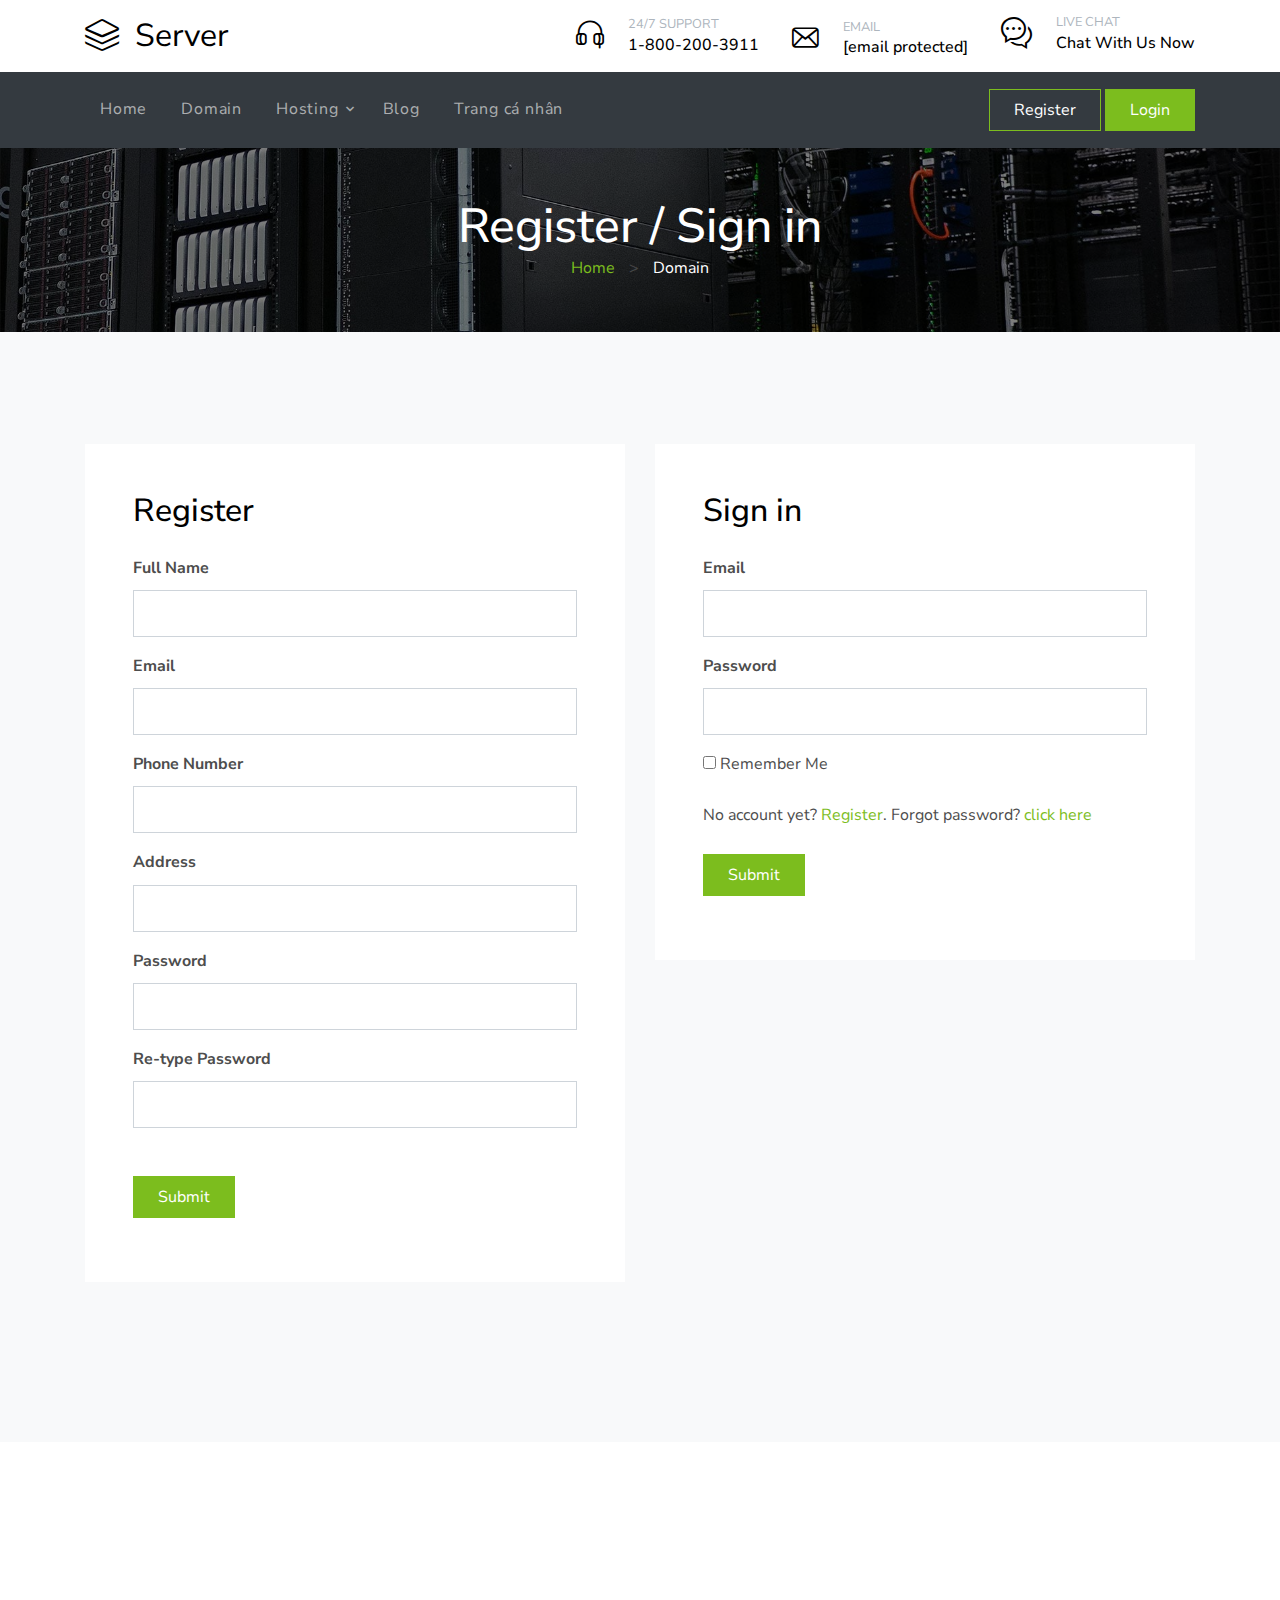
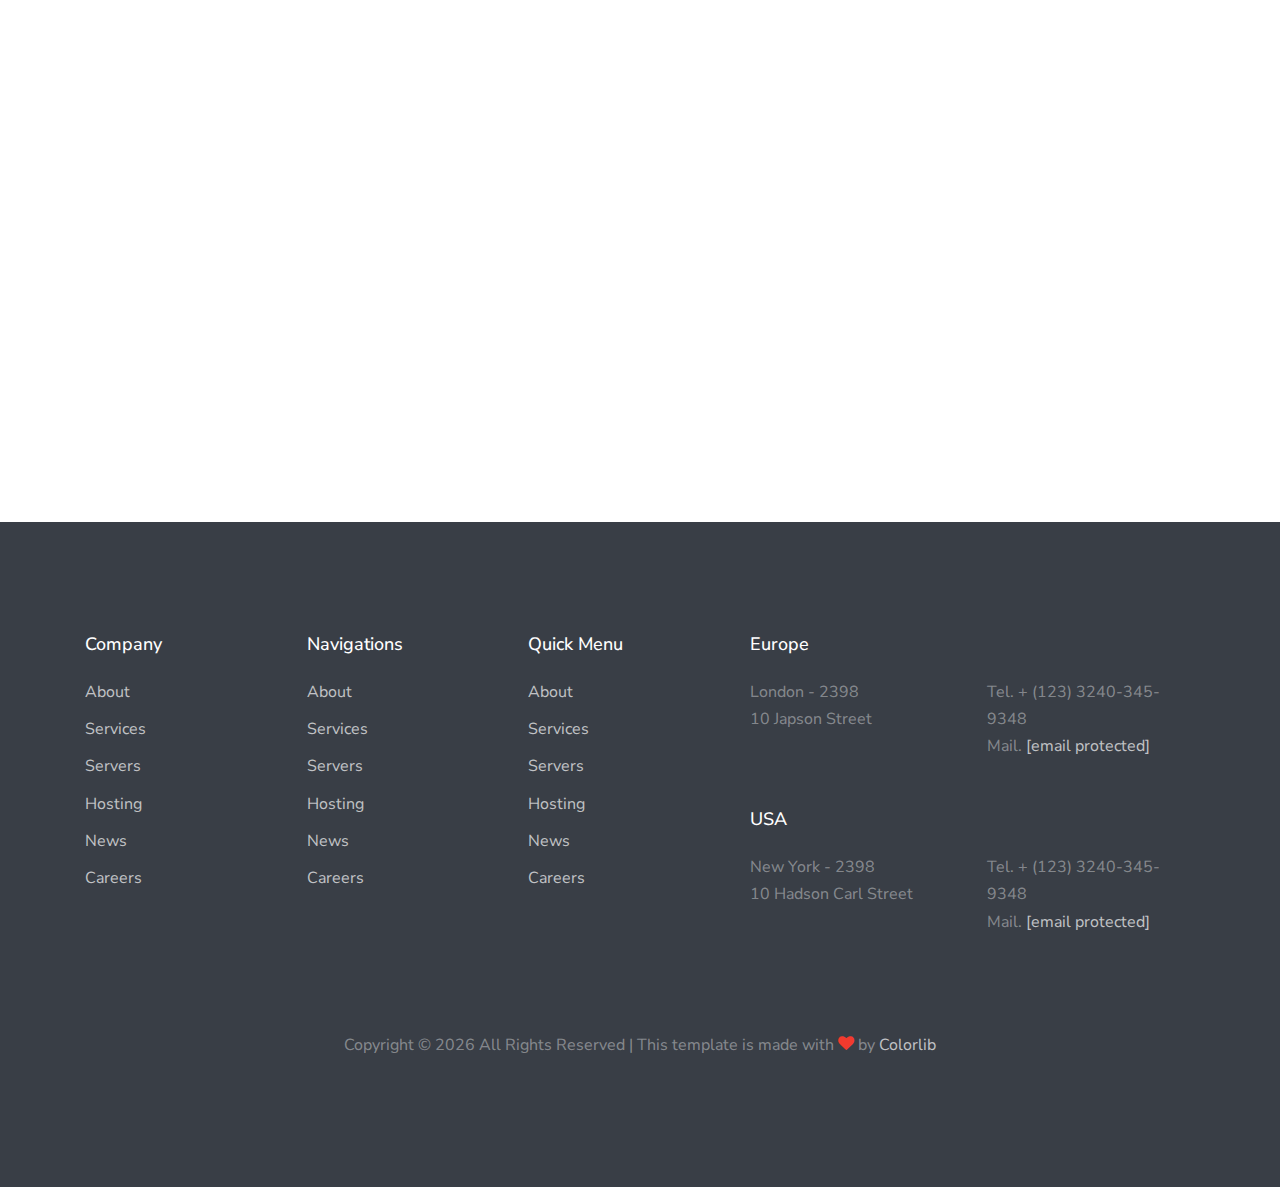
<file: src/main/resources/WebRoot/register.html>
<!DOCTYPE html>
<html lang="en">

<!-- Mirrored from preview.colorlib.com/theme/server/register.html by HTTrack Website Copier/3.x [XR&CO'2014], Sun, 27 Oct 2024 03:50:34 GMT -->

<head>
  <title>Server &mdash; Colorlib Website Template</title>
  <meta charset="utf-8">
  <meta name="viewport" content="width=device-width, initial-scale=1, shrink-to-fit=no">

  <link rel="stylesheet"
    href="https://fonts.googleapis.com/css?family=Nunito+Sans:200,300,400,700,900|Roboto+Mono:300,400,500">
  <link rel="stylesheet" href="fonts/icomoon/style.css">

  <link rel="stylesheet" href="css/bootstrap.min.css">
  <link rel="stylesheet" href="css/magnific-popup.css">
  <link rel="stylesheet" href="css/jquery-ui.css">
  <link rel="stylesheet" href="css/owl.carousel.min.css">
  <link rel="stylesheet" href="css/owl.theme.default.min.css">
  <link rel="stylesheet" href="css/bootstrap-datepicker.css">
  <link rel="stylesheet" href="css/animate.css">


  <link rel="stylesheet" href="fonts/flaticon/font/flaticon.css">
  <link rel="stylesheet" href="css/fl-bigmug-line.css">

  <link rel="stylesheet" href="css/aos.css">

  <link rel="stylesheet" href="css/style.css">

</head>

<body>

  <div class="site-wrap">

    <div class="site-mobile-menu">
      <div class="site-mobile-menu-header">
        <div class="site-mobile-menu-close mt-3">
          <span class="icon-close2 js-menu-toggle"></span>
        </div>
      </div>
      <div class="site-mobile-menu-body"></div>
    </div> <!-- .site-mobile-menu -->


    <div class="site-navbar-wrap bg-white">
      <div class="site-navbar-top">
        <div class="container py-2">
          <div class="row align-items-center">

            <div class="col-6 col-md-6 col-lg-2">
              <a href="index-2.html" class="d-flex align-items-center site-logo">
                <span class="fl-bigmug-line-cube29 mr-3 cube-bg"></span>
                <span>Server</span>
              </a>
            </div>

            <div class="col-6 col-md-6 col-lg-10">
              <ul class="unit-4 ml-auto text-right">

                <li class="text-left">
                  <a href="#">
                    <div class="d-flex align-items-center block-unit">
                      <div class="icon mr-0 mr-md-4">
                        <span class="fl-bigmug-line-headphones32 h3"></span>
                      </div>
                      <div class="d-none d-lg-block">
                        <span class="d-block text-gray-500 text-uppercase">24/7 Support</span>
                        <span class="h6">1-800-200-3911</span>
                      </div>
                    </div>
                  </a>
                </li>


                <li class="text-left">
                  <a href="#">
                    <div class="d-flex align-items-center block-unit">
                      <div class="icon mr-0 mr-md-4">
                        <span class="fl-bigmug-line-email64 h5"></span>
                      </div>
                      <div class="d-none d-lg-block">
                        <span class="d-block text-gray-500 text-uppercase">Email</span>
                        <span class="h6"><span class="__cf_email__"
                            data-cfemail="92fff3fbfed2f6fdfff3fbfcbcf1fdff">[email&#160;protected]</span></span>
                      </div>
                    </div>
                  </a>
                </li>

                <li class="text-left">
                  <a href="#">
                    <div class="d-flex align-items-center block-unit">
                      <div class="icon mr-0 mr-md-4">
                        <span class="fl-bigmug-line-chat55 h2"></span>
                      </div>
                      <div class="d-none d-lg-block">
                        <span class="d-block text-gray-500 text-uppercase">Live Chat</span>
                        <span class="h6">Chat With Us Now</span>
                      </div>
                    </div>
                  </a>
                </li>


              </ul>
            </div>



          </div>

        </div>
      </div>
      <div class="site-navbar bg-dark">
        <div class="container py-1">
          <div class="row align-items-center">

            <div class="col-4 col-md-4 col-lg-8">
              <nav class="site-navigation text-left" role="navigation">
                <div class="d-inline-block d-lg-none ml-md-0 mr-auto py-3"><a href="#"
                    class="site-menu-toggle js-menu-toggle text-white"><span class="icon-menu h3"></span></a></div>

                <ul class="site-menu js-clone-nav d-none d-lg-block">
                  <li class="">
                    <a href="index-2.html">Home</a>
                  </li>
                  <li><a href="domain.html">Domain</a></li>
                  <li class="has-children">
                    <a href="hosting.html">Hosting</a>
                    <ul class="dropdown arrow-top">
                      <li><a href="#">Shared Hosting</a></li>
                      <li><a href="#">Dedicated Hosting</a></li>
                      <li><a href="#">Premium Hosting</a></li>
                      <li><a href="#">Cloud Hosting</a></li>
                      <li class="has-children">
                        <a href="#">Sub Menu</a>
                        <ul class="dropdown">
                          <li><a href="#">Menu One</a></li>
                          <li><a href="#">Menu Two</a></li>
                          <li><a href="#">Menu Three</a></li>
                        </ul>
                      </li>
                    </ul>
                  </li>
                  <li><a href="blog.html">Blog</a></li>
                  <li><a href="contact.html">Trang cá nhân</a></li>
                </ul>
              </nav>
            </div>
            <div class="col-8 col-md-8 col-lg-4 text-right">
              <a href="register.html"
                class="btn btn-primary btn-outline-primary rounded-0 text-white py-2 px-4">Register</a>
              <a href="register.html" class="btn btn-primary btn-primary rounded-0 py-2 px-4">Login</a>
            </div>


          </div>
        </div>
      </div>
    </div>


    <div class="unit-5 overlay" style="background-image: url('images/hero_bg_1.jpg');">
      <div class="container text-center">
        <h2 class="mb-0">Register / Sign in</h2>
        <p class="mb-0 unit-6"><a href="index-2.html">Home</a> <span class="sep">></span> <span>Domain</span></p>
      </div>
    </div>


    <div class="site-section bg-light">
      <div class="container">
        <div class="row">

          <div class="col-md-12 col-lg-6 mb-5">



            <form action="#!" id="form_signup" class="p-5 bg-white">
              <h2 class="mb-4 text-black">Register</h2>
              <div class="row form-group">
                <div class="col-md-12 mb-3 mb-md-0">
                  <label class="font-weight-bold" for="signup_fullname">Full Name</label>
                  <input type="text" required  id="signup_fullname" class="form-control rounded-0">
                </div>
              </div>


              <div class="row form-group">
                <div class="col-md-12">
                  <label class="font-weight-bold" for="signup_email">Email</label>
                  <input type="email" required  id="signup_email" class="form-control rounded-0">
                </div>
              </div>

              <div class="row form-group">
                <div class="col-md-12">
                  <label class="font-weight-bold" for="signup_phonenumber">Phone Number</label>
                  <input type="tel" min="10" required max="12" id="signup_phonenumber" class="form-control rounded-0">
                </div>
              </div>


              <div class="row form-group">
                <div class="col-md-12">
                  <label class="font-weight-bold" for="signup_address">Address</label>
                  <input type="tel" id="signup_address" required class="form-control rounded-0">
                </div>
              </div>


              <div class="row form-group">
                <div class="col-md-12">
                  <label class="font-weight-bold" for="signup_password">Password</label>
                  <input type="password" required  id="signup_password" class="form-control rounded-0">
                </div>
              </div>

              <div class="row form-group mb-5">
                <div class="col-md-12">
                  <label class="font-weight-bold" for="signup_password2">Re-type Password</label>
                  <input type="password" required  id="signup_password2" class="form-control rounded-0">
                </div>
              </div>


              <div class="row form-group">
                <div class="col-md-12">
                  <input type="submit" id="btn_signup" class="btn btn-primary py-2 px-4 rounded-0">
                </div>
              </div>


            </form>
          </div>

          <div class="col-md-12 col-lg-6 mb-5">



            <form id="form_signin" class="p-5 bg-white">
              <h2 class="mb-4 text-black">Sign in</h2>

              <div class="row form-group">
                <div class="col-md-12">
                  <label class="font-weight-bold" for="signin_email">Email</label>
                  <input type="email" required  id="signin_email" class="form-control rounded-0">
                </div>
              </div>
              <div class="row form-group">
                <div class="col-md-12">
                  <label class="font-weight-bold" for="signin_password">Password</label>
                  <input type="password" required id="signin_password" class="form-control rounded-0">
                </div>
              </div>

              <div class="row form-group">
                <div class="col-md-12">
                  <label class="font-weight-normal" for="remember">
                    <input type="checkbox" id="remember">
                    Remember Me
                  </label>
                </div>
              </div>

              <div class="row form-group mb-2">
                <div class="col-md-12">
                  <p>No account yet? <a href="#">Register</a>. Forgot password? <a href="#">click here</a></p>
                  </label>
                </div>
              </div>

              <div class="row form-group">
                <div class="col-md-12">
                  <input type="submit" class="btn btn-primary  py-2 px-4 rounded-0">
                </div>
              </div>


            </form>
          </div>


        </div>
      </div>
    </div>




    <div class="site-section">
      <div class="container">
        <div class="row justify-content-center text-center mb-5">
          <div class="col-md-6" data-aos="fade">
            <h2>Frequently Ask Questions</h2>
          </div>
        </div>


        <div class="row justify-content-center" data-aos="fade" data-aos-delay="100">
          <div class="col-md-8">
            <div class="accordion unit-8" id="accordion">
              <div class="accordion-item">
                <h3 class="mb-0 heading">
                  <a class="btn-block" data-toggle="collapse" href="#collapseOne" role="button" aria-expanded="true"
                    aria-controls="collapseOne">What is the name of your company<span class="icon"></span></a>
                </h3>
                <div id="collapseOne" class="collapse show" aria-labelledby="headingOne" data-parent="#accordion">
                  <div class="body-text">
                    <p>Lorem ipsum dolor sit amet, consectetur adipisicing elit. Consequatur quae cumque perspiciatis
                      aperiam accusantium facilis provident aspernatur nisi optio debitis dolorum, est eum eligendi vero
                      aut ad necessitatibus nulla sit labore doloremque magnam! Ex molestiae, dolor tempora, ad fuga
                      minima enim mollitia consequuntur, necessitatibus praesentium eligendi officia recusandae culpa
                      tempore eaque quasi ullam magnam modi quidem in amet. Quod debitis error placeat, tempore quasi
                      aliquid eaque vel facilis culpa voluptate.</p>
                  </div>
                </div>
              </div> <!-- .accordion-item -->

              <div class="accordion-item">
                <h3 class="mb-0 heading">
                  <a class="btn-block" data-toggle="collapse" href="#collapseTwo" role="button" aria-expanded="false"
                    aria-controls="collapseTwo">How much pay for 3 months?<span class="icon"></span></a>
                </h3>
                <div id="collapseTwo" class="collapse" aria-labelledby="headingOne" data-parent="#accordion">
                  <div class="body-text">
                    <p>Lorem ipsum dolor sit amet, consectetur adipisicing elit. Vel ad laborum expedita. Nostrum iure
                      atque enim quisquam minima distinctio omnis, consequatur aliquam suscipit, quidem, esse
                      aspernatur! Libero, excepturi animi repellendus porro impedit nihil in doloremque a quaerat enim
                      voluptatum, perspiciatis, quas dignissimos maxime ut cum reiciendis eius dolorum voluptatem
                      aliquam!</p>
                  </div>
                </div>
              </div> <!-- .accordion-item -->

              <div class="accordion-item">
                <h3 class="mb-0 heading">
                  <a class="btn-block" data-toggle="collapse" href="#collapseThree" role="button" aria-expanded="false"
                    aria-controls="collapseThree">Do I need to register? <span class="icon"></span></a>
                </h3>
                <div id="collapseThree" class="collapse" aria-labelledby="headingOne" data-parent="#accordion">
                  <div class="body-text">
                    <p>Lorem ipsum dolor sit amet, consectetur adipisicing elit. Vel ad laborum expedita. Nostrum iure
                      atque enim quisquam minima distinctio omnis, consequatur aliquam suscipit, quidem, esse
                      aspernatur! Libero, excepturi animi repellendus porro impedit nihil in doloremque a quaerat enim
                      voluptatum, perspiciatis, quas dignissimos maxime ut cum reiciendis eius dolorum voluptatem
                      aliquam!</p>
                  </div>
                </div>
              </div> <!-- .accordion-item -->

              <div class="accordion-item">
                <h3 class="mb-0 heading">
                  <a class="btn-block" data-toggle="collapse" href="#collapseFour" role="button" aria-expanded="false"
                    aria-controls="collapseFour">Who should I contact in case of support.<span class="icon"></span></a>
                </h3>
                <div id="collapseFour" class="collapse" aria-labelledby="headingOne" data-parent="#accordion">
                  <div class="body-text">
                    <p>Lorem ipsum dolor sit amet, consectetur adipisicing elit. Vel ad laborum expedita. Nostrum iure
                      atque enim quisquam minima distinctio omnis, consequatur aliquam suscipit, quidem, esse
                      aspernatur! Libero, excepturi animi repellendus porro impedit nihil in doloremque a quaerat enim
                      voluptatum, perspiciatis, quas dignissimos maxime ut cum reiciendis eius dolorum voluptatem
                      aliquam!</p>
                  </div>
                </div>
              </div> <!-- .accordion-item -->

            </div>
          </div>
        </div>

      </div>
    </div>





    <footer class="site-footer">
      <div class="container">


        <div class="row">
          <div class="col-lg-7">
            <div class="row">
              <div class="col-6 col-md-4 col-lg-4 mb-5 mb-lg-0">
                <h3 class="footer-heading mb-4">Company</h3>
                <ul class="list-unstyled">
                  <li><a href="#">About</a></li>
                  <li><a href="#">Services</a></li>
                  <li><a href="#">Servers</a></li>
                  <li><a href="#">Hosting</a></li>
                  <li><a href="#">News</a></li>
                  <li><a href="#">Careers</a></li>
                </ul>
              </div>
              <div class="col-6 col-md-4 col-lg-4 mb-5 mb-lg-0">
                <h3 class="footer-heading mb-4">Navigations</h3>
                <ul class="list-unstyled">
                  <li><a href="#">About</a></li>
                  <li><a href="#">Services</a></li>
                  <li><a href="#">Servers</a></li>
                  <li><a href="#">Hosting</a></li>
                  <li><a href="#">News</a></li>
                  <li><a href="#">Careers</a></li>
                </ul>
              </div>
              <div class="col-6 col-md-4 col-lg-4 mb-5 mb-lg-0">
                <h3 class="footer-heading mb-4">Quick Menu</h3>
                <ul class="list-unstyled">
                  <li><a href="#">About</a></li>
                  <li><a href="#">Services</a></li>
                  <li><a href="#">Servers</a></li>
                  <li><a href="#">Hosting</a></li>
                  <li><a href="#">News</a></li>
                  <li><a href="#">Careers</a></li>
                </ul>
              </div>
            </div>
          </div>
          <div class="col-lg-5">
            <div class="row mb-5">
              <div class="col-md-12">
                <h3 class="footer-heading mb-4">Europe</h3>
              </div>
              <div class="col-md-6">
                <p>London - 2398 <br> 10 Japson Street</p>
              </div>
              <div class="col-md-6">
                Tel. + (123) 3240-345-9348 <br>
                Mail. <a href="" class="__cf_email__"
                  data-cfemail="dabfafa8b5aabf9aa3b5afbeb5b7bbb3b4f4b9b5b7">[email&#160;protected]</a>
              </div>
            </div>

            <div class="row">
              <div class="col-md-12">
                <h3 class="footer-heading mb-4">USA</h3>
              </div>
              <div class="col-md-6">
                <p>New York - 2398 <br> 10 Hadson Carl Street</p>
              </div>
              <div class="col-md-6">
                Tel. + (123) 3240-345-9348 <br>
                Mail. <a href="" class="__cf_email__"
                  data-cfemail="05707664457c6a70616a68646c6b2b666a68">[email&#160;protected]</a>
              </div>
            </div>

          </div>
        </div>
        <div class="row pt-5 mt-5 text-center">
          <div class="col-md-12">
            <p>
              <!-- Link back to Colorlib can't be removed. Template is licensed under CC BY 3.0. -->
              Copyright &copy;
              <script data-cfasync="false" src=""></script>
              <script data-cfasync="false" src=""></script>
              <script>document.write(new Date().getFullYear());</script> All Rights Reserved | This template is made
              with <i class="icon-heart text-danger" aria-hidden="true"></i> by <a href="https://colorlib.com/"
                target="_blank">Colorlib</a>
              <!-- Link back to Colorlib can't be removed. Template is licensed under CC BY 3.0. -->
            </p>
          </div>

        </div>
      </div>
    </footer>
  </div>

  <script src="js/jquery-3.3.1.min.js"></script>
  <script type="module" src="./js/eventJs/signin_signup.js"></script>
  <script type="module" src="./js/eventJs/common.js"></script>


  <script src="js/jquery-ui.js"></script>
  <script src="js/popper.min.js"></script>
  <script src="js/bootstrap.min.js"></script>
  <script src="js/owl.carousel.min.js"></script>
  <script src="js/jquery.stellar.min.js"></script>
  <script src="js/jquery.countdown.min.js"></script>
  <script src="js/jquery.magnific-popup.min.js"></script>
  <script src="js/bootstrap-datepicker.min.js"></script>
  <script src="js/aos.js"></script>


  <script src="js/main.js"></script>




</body>


</html>
</file>
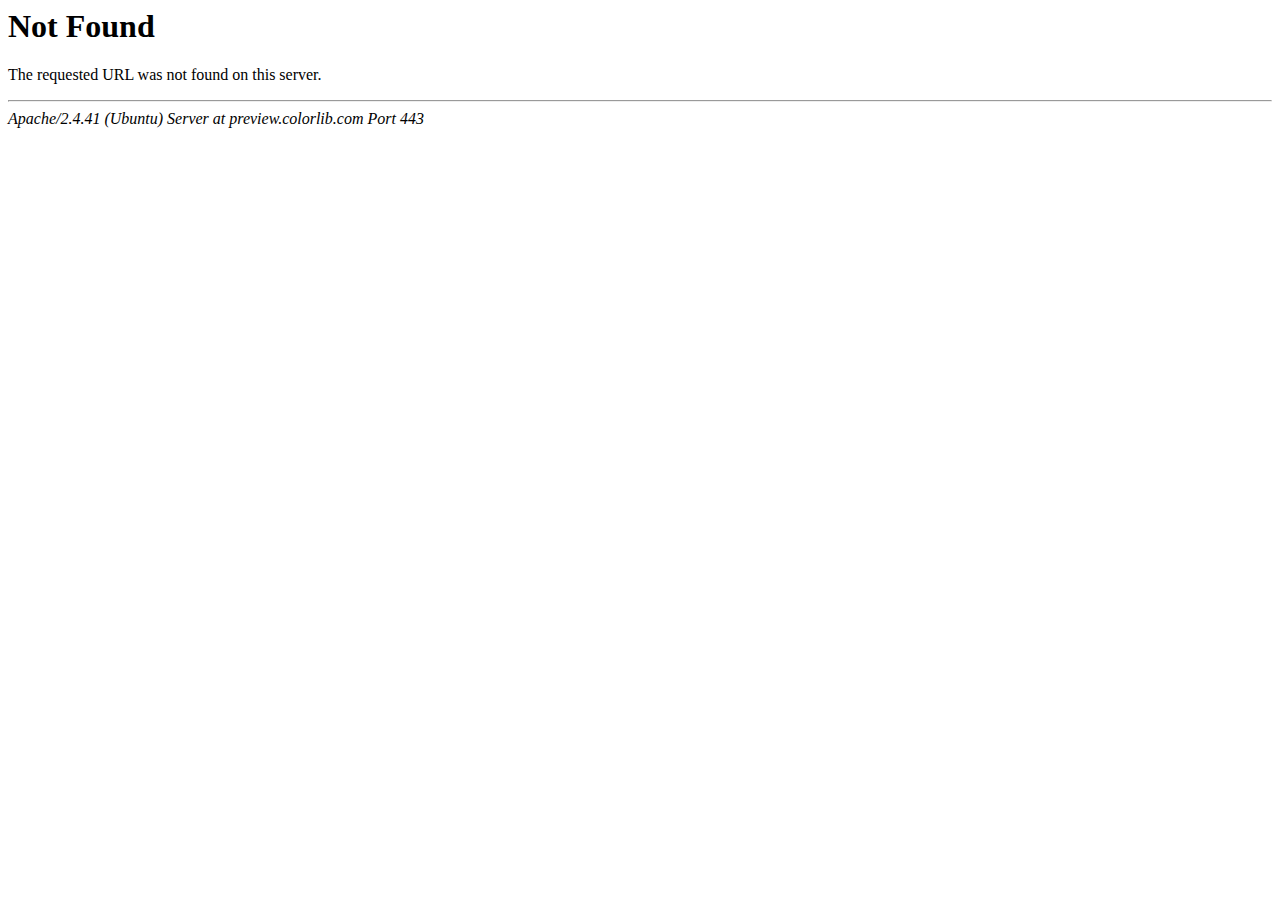
<file: src/main/resources/WebRoot/css/owl.video.play.html>
<!DOCTYPE HTML PUBLIC "-//IETF//DTD HTML 2.0//EN">
<html><head>
<title>404 Not Found</title>
</head><body>
<h1>Not Found</h1>
<p>The requested URL was not found on this server.</p>
<hr>
<address>Apache/2.4.41 (Ubuntu) Server at preview.colorlib.com Port 443</address>
<script defer src="https://static.cloudflareinsights.com/beacon.min.js/vcd15cbe7772f49c399c6a5babf22c1241717689176015" integrity="sha512-ZpsOmlRQV6y907TI0dKBHq9Md29nnaEIPlkf84rnaERnq6zvWvPUqr2ft8M1aS28oN72PdrCzSjY4U6VaAw1EQ==" data-cf-beacon='{"rayId":"8d8fb8e11b35108a","version":"2024.10.4","serverTiming":{"name":{"cfExtPri":true,"cfL4":true,"cfSpeedBrain":true,"cfCacheStatus":true}},"token":"cd0b4b3a733644fc843ef0b185f98241","b":1}' crossorigin="anonymous"></script>
</body></html>
</file>
<file: src/main/resources/WebRoot/fonts/icomoon/style.css>
@font-face {
  font-family: 'icomoon';
  src:  url('fonts/icomoon1a44.eot?10si43');
  src:  url('fonts/icomoon1a44.eot?10si43#iefix') format('embedded-opentype'),
    url('fonts/icomoon1a44.ttf?10si43') format('truetype'),
    url('fonts/icomoon1a44.woff?10si43') format('woff'),
    url('fonts/icomoon1a44.svg?10si43#icomoon') format('svg');
  font-weight: normal;
  font-style: normal;
}

[class^="icon-"], [class*=" icon-"] {
  /* use !important to prevent issues with browser extensions that change fonts */
  font-family: 'icomoon' !important;
  speak: none;
  font-style: normal;
  font-weight: normal;
  font-variant: normal;
  text-transform: none;
  line-height: 1;

  /* Better Font Rendering =========== */
  -webkit-font-smoothing: antialiased;
  -moz-osx-font-smoothing: grayscale;
}

.icon-asterisk:before {
  content: "\f069";
}
.icon-plus:before {
  content: "\f067";
}
.icon-question:before {
  content: "\f128";
}
.icon-minus:before {
  content: "\f068";
}
.icon-glass:before {
  content: "\f000";
}
.icon-music:before {
  content: "\f001";
}
.icon-search:before {
  content: "\f002";
}
.icon-envelope-o:before {
  content: "\f003";
}
.icon-heart:before {
  content: "\f004";
}
.icon-star:before {
  content: "\f005";
}
.icon-star-o:before {
  content: "\f006";
}
.icon-user:before {
  content: "\f007";
}
.icon-film:before {
  content: "\f008";
}
.icon-th-large:before {
  content: "\f009";
}
.icon-th:before {
  content: "\f00a";
}
.icon-th-list:before {
  content: "\f00b";
}
.icon-check:before {
  content: "\f00c";
}
.icon-close:before {
  content: "\f00d";
}
.icon-remove:before {
  content: "\f00d";
}
.icon-times:before {
  content: "\f00d";
}
.icon-search-plus:before {
  content: "\f00e";
}
.icon-search-minus:before {
  content: "\f010";
}
.icon-power-off:before {
  content: "\f011";
}
.icon-signal:before {
  content: "\f012";
}
.icon-cog:before {
  content: "\f013";
}
.icon-gear:before {
  content: "\f013";
}
.icon-trash-o:before {
  content: "\f014";
}
.icon-home:before {
  content: "\f015";
}
.icon-file-o:before {
  content: "\f016";
}
.icon-clock-o:before {
  content: "\f017";
}
.icon-road:before {
  content: "\f018";
}
.icon-download:before {
  content: "\f019";
}
.icon-arrow-circle-o-down:before {
  content: "\f01a";
}
.icon-arrow-circle-o-up:before {
  content: "\f01b";
}
.icon-inbox:before {
  content: "\f01c";
}
.icon-play-circle-o:before {
  content: "\f01d";
}
.icon-repeat:before {
  content: "\f01e";
}
.icon-rotate-right:before {
  content: "\f01e";
}
.icon-refresh:before {
  content: "\f021";
}
.icon-list-alt:before {
  content: "\f022";
}
.icon-lock:before {
  content: "\f023";
}
.icon-flag:before {
  content: "\f024";
}
.icon-headphones:before {
  content: "\f025";
}
.icon-volume-off:before {
  content: "\f026";
}
.icon-volume-down:before {
  content: "\f027";
}
.icon-volume-up:before {
  content: "\f028";
}
.icon-qrcode:before {
  content: "\f029";
}
.icon-barcode:before {
  content: "\f02a";
}
.icon-tag:before {
  content: "\f02b";
}
.icon-tags:before {
  content: "\f02c";
}
.icon-book:before {
  content: "\f02d";
}
.icon-bookmark:before {
  content: "\f02e";
}
.icon-print:before {
  content: "\f02f";
}
.icon-camera:before {
  content: "\f030";
}
.icon-font:before {
  content: "\f031";
}
.icon-bold:before {
  content: "\f032";
}
.icon-italic:before {
  content: "\f033";
}
.icon-text-height:before {
  content: "\f034";
}
.icon-text-width:before {
  content: "\f035";
}
.icon-align-left:before {
  content: "\f036";
}
.icon-align-center:before {
  content: "\f037";
}
.icon-align-right:before {
  content: "\f038";
}
.icon-align-justify:before {
  content: "\f039";
}
.icon-list:before {
  content: "\f03a";
}
.icon-dedent:before {
  content: "\f03b";
}
.icon-outdent:before {
  content: "\f03b";
}
.icon-indent:before {
  content: "\f03c";
}
.icon-video-camera:before {
  content: "\f03d";
}
.icon-image:before {
  content: "\f03e";
}
.icon-photo:before {
  content: "\f03e";
}
.icon-picture-o:before {
  content: "\f03e";
}
.icon-pencil:before {
  content: "\f040";
}
.icon-map-marker:before {
  content: "\f041";
}
.icon-adjust:before {
  content: "\f042";
}
.icon-tint:before {
  content: "\f043";
}
.icon-edit:before {
  content: "\f044";
}
.icon-pencil-square-o:before {
  content: "\f044";
}
.icon-share-square-o:before {
  content: "\f045";
}
.icon-check-square-o:before {
  content: "\f046";
}
.icon-arrows:before {
  content: "\f047";
}
.icon-step-backward:before {
  content: "\f048";
}
.icon-fast-backward:before {
  content: "\f049";
}
.icon-backward:before {
  content: "\f04a";
}
.icon-play:before {
  content: "\f04b";
}
.icon-pause:before {
  content: "\f04c";
}
.icon-stop:before {
  content: "\f04d";
}
.icon-forward:before {
  content: "\f04e";
}
.icon-fast-forward:before {
  content: "\f050";
}
.icon-step-forward:before {
  content: "\f051";
}
.icon-eject:before {
  content: "\f052";
}
.icon-chevron-left:before {
  content: "\f053";
}
.icon-chevron-right:before {
  content: "\f054";
}
.icon-plus-circle:before {
  content: "\f055";
}
.icon-minus-circle:before {
  content: "\f056";
}
.icon-times-circle:before {
  content: "\f057";
}
.icon-check-circle:before {
  content: "\f058";
}
.icon-question-circle:before {
  content: "\f059";
}
.icon-info-circle:before {
  content: "\f05a";
}
.icon-crosshairs:before {
  content: "\f05b";
}
.icon-times-circle-o:before {
  content: "\f05c";
}
.icon-check-circle-o:before {
  content: "\f05d";
}
.icon-ban:before {
  content: "\f05e";
}
.icon-arrow-left:before {
  content: "\f060";
}
.icon-arrow-right:before {
  content: "\f061";
}
.icon-arrow-up:before {
  content: "\f062";
}
.icon-arrow-down:before {
  content: "\f063";
}
.icon-mail-forward:before {
  content: "\f064";
}
.icon-share:before {
  content: "\f064";
}
.icon-expand:before {
  content: "\f065";
}
.icon-compress:before {
  content: "\f066";
}
.icon-exclamation-circle:before {
  content: "\f06a";
}
.icon-gift:before {
  content: "\f06b";
}
.icon-leaf:before {
  content: "\f06c";
}
.icon-fire:before {
  content: "\f06d";
}
.icon-eye:before {
  content: "\f06e";
}
.icon-eye-slash:before {
  content: "\f070";
}
.icon-exclamation-triangle:before {
  content: "\f071";
}
.icon-warning:before {
  content: "\f071";
}
.icon-plane:before {
  content: "\f072";
}
.icon-calendar:before {
  content: "\f073";
}
.icon-random:before {
  content: "\f074";
}
.icon-comment:before {
  content: "\f075";
}
.icon-magnet:before {
  content: "\f076";
}
.icon-chevron-up:before {
  content: "\f077";
}
.icon-chevron-down:before {
  content: "\f078";
}
.icon-retweet:before {
  content: "\f079";
}
.icon-shopping-cart:before {
  content: "\f07a";
}
.icon-folder:before {
  content: "\f07b";
}
.icon-folder-open:before {
  content: "\f07c";
}
.icon-arrows-v:before {
  content: "\f07d";
}
.icon-arrows-h:before {
  content: "\f07e";
}
.icon-bar-chart:before {
  content: "\f080";
}
.icon-bar-chart-o:before {
  content: "\f080";
}
.icon-twitter-square:before {
  content: "\f081";
}
.icon-facebook-square:before {
  content: "\f082";
}
.icon-camera-retro:before {
  content: "\f083";
}
.icon-key:before {
  content: "\f084";
}
.icon-cogs:before {
  content: "\f085";
}
.icon-gears:before {
  content: "\f085";
}
.icon-comments:before {
  content: "\f086";
}
.icon-thumbs-o-up:before {
  content: "\f087";
}
.icon-thumbs-o-down:before {
  content: "\f088";
}
.icon-star-half:before {
  content: "\f089";
}
.icon-heart-o:before {
  content: "\f08a";
}
.icon-sign-out:before {
  content: "\f08b";
}
.icon-linkedin-square:before {
  content: "\f08c";
}
.icon-thumb-tack:before {
  content: "\f08d";
}
.icon-external-link:before {
  content: "\f08e";
}
.icon-sign-in:before {
  content: "\f090";
}
.icon-trophy:before {
  content: "\f091";
}
.icon-github-square:before {
  content: "\f092";
}
.icon-upload:before {
  content: "\f093";
}
.icon-lemon-o:before {
  content: "\f094";
}
.icon-phone:before {
  content: "\f095";
}
.icon-square-o:before {
  content: "\f096";
}
.icon-bookmark-o:before {
  content: "\f097";
}
.icon-phone-square:before {
  content: "\f098";
}
.icon-twitter:before {
  content: "\f099";
}
.icon-facebook:before {
  content: "\f09a";
}
.icon-facebook-f:before {
  content: "\f09a";
}
.icon-github:before {
  content: "\f09b";
}
.icon-unlock:before {
  content: "\f09c";
}
.icon-credit-card:before {
  content: "\f09d";
}
.icon-feed:before {
  content: "\f09e";
}
.icon-rss:before {
  content: "\f09e";
}
.icon-hdd-o:before {
  content: "\f0a0";
}
.icon-bullhorn:before {
  content: "\f0a1";
}
.icon-bell-o:before {
  content: "\f0a2";
}
.icon-certificate:before {
  content: "\f0a3";
}
.icon-hand-o-right:before {
  content: "\f0a4";
}
.icon-hand-o-left:before {
  content: "\f0a5";
}
.icon-hand-o-up:before {
  content: "\f0a6";
}
.icon-hand-o-down:before {
  content: "\f0a7";
}
.icon-arrow-circle-left:before {
  content: "\f0a8";
}
.icon-arrow-circle-right:before {
  content: "\f0a9";
}
.icon-arrow-circle-up:before {
  content: "\f0aa";
}
.icon-arrow-circle-down:before {
  content: "\f0ab";
}
.icon-globe:before {
  content: "\f0ac";
}
.icon-wrench:before {
  content: "\f0ad";
}
.icon-tasks:before {
  content: "\f0ae";
}
.icon-filter:before {
  content: "\f0b0";
}
.icon-briefcase:before {
  content: "\f0b1";
}
.icon-arrows-alt:before {
  content: "\f0b2";
}
.icon-group:before {
  content: "\f0c0";
}
.icon-users:before {
  content: "\f0c0";
}
.icon-chain:before {
  content: "\f0c1";
}
.icon-link:before {
  content: "\f0c1";
}
.icon-cloud:before {
  content: "\f0c2";
}
.icon-flask:before {
  content: "\f0c3";
}
.icon-cut:before {
  content: "\f0c4";
}
.icon-scissors:before {
  content: "\f0c4";
}
.icon-copy:before {
  content: "\f0c5";
}
.icon-files-o:before {
  content: "\f0c5";
}
.icon-paperclip:before {
  content: "\f0c6";
}
.icon-floppy-o:before {
  content: "\f0c7";
}
.icon-save:before {
  content: "\f0c7";
}
.icon-square:before {
  content: "\f0c8";
}
.icon-bars:before {
  content: "\f0c9";
}
.icon-navicon:before {
  content: "\f0c9";
}
.icon-reorder:before {
  content: "\f0c9";
}
.icon-list-ul:before {
  content: "\f0ca";
}
.icon-list-ol:before {
  content: "\f0cb";
}
.icon-strikethrough:before {
  content: "\f0cc";
}
.icon-underline:before {
  content: "\f0cd";
}
.icon-table:before {
  content: "\f0ce";
}
.icon-magic:before {
  content: "\f0d0";
}
.icon-truck:before {
  content: "\f0d1";
}
.icon-pinterest:before {
  content: "\f0d2";
}
.icon-pinterest-square:before {
  content: "\f0d3";
}
.icon-google-plus-square:before {
  content: "\f0d4";
}
.icon-google-plus:before {
  content: "\f0d5";
}
.icon-money:before {
  content: "\f0d6";
}
.icon-caret-down:before {
  content: "\f0d7";
}
.icon-caret-up:before {
  content: "\f0d8";
}
.icon-caret-left:before {
  content: "\f0d9";
}
.icon-caret-right:before {
  content: "\f0da";
}
.icon-columns:before {
  content: "\f0db";
}
.icon-sort:before {
  content: "\f0dc";
}
.icon-unsorted:before {
  content: "\f0dc";
}
.icon-sort-desc:before {
  content: "\f0dd";
}
.icon-sort-down:before {
  content: "\f0dd";
}
.icon-sort-asc:before {
  content: "\f0de";
}
.icon-sort-up:before {
  content: "\f0de";
}
.icon-envelope:before {
  content: "\f0e0";
}
.icon-linkedin:before {
  content: "\f0e1";
}
.icon-rotate-left:before {
  content: "\f0e2";
}
.icon-undo:before {
  content: "\f0e2";
}
.icon-gavel:before {
  content: "\f0e3";
}
.icon-legal:before {
  content: "\f0e3";
}
.icon-dashboard:before {
  content: "\f0e4";
}
.icon-tachometer:before {
  content: "\f0e4";
}
.icon-comment-o:before {
  content: "\f0e5";
}
.icon-comments-o:before {
  content: "\f0e6";
}
.icon-bolt:before {
  content: "\f0e7";
}
.icon-flash:before {
  content: "\f0e7";
}
.icon-sitemap:before {
  content: "\f0e8";
}
.icon-umbrella:before {
  content: "\f0e9";
}
.icon-clipboard:before {
  content: "\f0ea";
}
.icon-paste:before {
  content: "\f0ea";
}
.icon-lightbulb-o:before {
  content: "\f0eb";
}
.icon-exchange:before {
  content: "\f0ec";
}
.icon-cloud-download:before {
  content: "\f0ed";
}
.icon-cloud-upload:before {
  content: "\f0ee";
}
.icon-user-md:before {
  content: "\f0f0";
}
.icon-stethoscope:before {
  content: "\f0f1";
}
.icon-suitcase:before {
  content: "\f0f2";
}
.icon-bell:before {
  content: "\f0f3";
}
.icon-coffee:before {
  content: "\f0f4";
}
.icon-cutlery:before {
  content: "\f0f5";
}
.icon-file-text-o:before {
  content: "\f0f6";
}
.icon-building-o:before {
  content: "\f0f7";
}
.icon-hospital-o:before {
  content: "\f0f8";
}
.icon-ambulance:before {
  content: "\f0f9";
}
.icon-medkit:before {
  content: "\f0fa";
}
.icon-fighter-jet:before {
  content: "\f0fb";
}
.icon-beer:before {
  content: "\f0fc";
}
.icon-h-square:before {
  content: "\f0fd";
}
.icon-plus-square:before {
  content: "\f0fe";
}
.icon-angle-double-left:before {
  content: "\f100";
}
.icon-angle-double-right:before {
  content: "\f101";
}
.icon-angle-double-up:before {
  content: "\f102";
}
.icon-angle-double-down:before {
  content: "\f103";
}
.icon-angle-left:before {
  content: "\f104";
}
.icon-angle-right:before {
  content: "\f105";
}
.icon-angle-up:before {
  content: "\f106";
}
.icon-angle-down:before {
  content: "\f107";
}
.icon-desktop:before {
  content: "\f108";
}
.icon-laptop:before {
  content: "\f109";
}
.icon-tablet:before {
  content: "\f10a";
}
.icon-mobile:before {
  content: "\f10b";
}
.icon-mobile-phone:before {
  content: "\f10b";
}
.icon-circle-o:before {
  content: "\f10c";
}
.icon-quote-left:before {
  content: "\f10d";
}
.icon-quote-right:before {
  content: "\f10e";
}
.icon-spinner:before {
  content: "\f110";
}
.icon-circle:before {
  content: "\f111";
}
.icon-mail-reply:before {
  content: "\f112";
}
.icon-reply:before {
  content: "\f112";
}
.icon-github-alt:before {
  content: "\f113";
}
.icon-folder-o:before {
  content: "\f114";
}
.icon-folder-open-o:before {
  content: "\f115";
}
.icon-smile-o:before {
  content: "\f118";
}
.icon-frown-o:before {
  content: "\f119";
}
.icon-meh-o:before {
  content: "\f11a";
}
.icon-gamepad:before {
  content: "\f11b";
}
.icon-keyboard-o:before {
  content: "\f11c";
}
.icon-flag-o:before {
  content: "\f11d";
}
.icon-flag-checkered:before {
  content: "\f11e";
}
.icon-terminal:before {
  content: "\f120";
}
.icon-code:before {
  content: "\f121";
}
.icon-mail-reply-all:before {
  content: "\f122";
}
.icon-reply-all:before {
  content: "\f122";
}
.icon-star-half-empty:before {
  content: "\f123";
}
.icon-star-half-full:before {
  content: "\f123";
}
.icon-star-half-o:before {
  content: "\f123";
}
.icon-location-arrow:before {
  content: "\f124";
}
.icon-crop:before {
  content: "\f125";
}
.icon-code-fork:before {
  content: "\f126";
}
.icon-chain-broken:before {
  content: "\f127";
}
.icon-unlink:before {
  content: "\f127";
}
.icon-info:before {
  content: "\f129";
}
.icon-exclamation:before {
  content: "\f12a";
}
.icon-superscript:before {
  content: "\f12b";
}
.icon-subscript:before {
  content: "\f12c";
}
.icon-eraser:before {
  content: "\f12d";
}
.icon-puzzle-piece:before {
  content: "\f12e";
}
.icon-microphone:before {
  content: "\f130";
}
.icon-microphone-slash:before {
  content: "\f131";
}
.icon-shield:before {
  content: "\f132";
}
.icon-calendar-o:before {
  content: "\f133";
}
.icon-fire-extinguisher:before {
  content: "\f134";
}
.icon-rocket:before {
  content: "\f135";
}
.icon-maxcdn:before {
  content: "\f136";
}
.icon-chevron-circle-left:before {
  content: "\f137";
}
.icon-chevron-circle-right:before {
  content: "\f138";
}
.icon-chevron-circle-up:before {
  content: "\f139";
}
.icon-chevron-circle-down:before {
  content: "\f13a";
}
.icon-html5:before {
  content: "\f13b";
}
.icon-css3:before {
  content: "\f13c";
}
.icon-anchor:before {
  content: "\f13d";
}
.icon-unlock-alt:before {
  content: "\f13e";
}
.icon-bullseye:before {
  content: "\f140";
}
.icon-ellipsis-h:before {
  content: "\f141";
}
.icon-ellipsis-v:before {
  content: "\f142";
}
.icon-rss-square:before {
  content: "\f143";
}
.icon-play-circle:before {
  content: "\f144";
}
.icon-ticket:before {
  content: "\f145";
}
.icon-minus-square:before {
  content: "\f146";
}
.icon-minus-square-o:before {
  content: "\f147";
}
.icon-level-up:before {
  content: "\f148";
}
.icon-level-down:before {
  content: "\f149";
}
.icon-check-square:before {
  content: "\f14a";
}
.icon-pencil-square:before {
  content: "\f14b";
}
.icon-external-link-square:before {
  content: "\f14c";
}
.icon-share-square:before {
  content: "\f14d";
}
.icon-compass:before {
  content: "\f14e";
}
.icon-caret-square-o-down:before {
  content: "\f150";
}
.icon-toggle-down:before {
  content: "\f150";
}
.icon-caret-square-o-up:before {
  content: "\f151";
}
.icon-toggle-up:before {
  content: "\f151";
}
.icon-caret-square-o-right:before {
  content: "\f152";
}
.icon-toggle-right:before {
  content: "\f152";
}
.icon-eur:before {
  content: "\f153";
}
.icon-euro:before {
  content: "\f153";
}
.icon-gbp:before {
  content: "\f154";
}
.icon-dollar:before {
  content: "\f155";
}
.icon-usd:before {
  content: "\f155";
}
.icon-inr:before {
  content: "\f156";
}
.icon-rupee:before {
  content: "\f156";
}
.icon-cny:before {
  content: "\f157";
}
.icon-jpy:before {
  content: "\f157";
}
.icon-rmb:before {
  content: "\f157";
}
.icon-yen:before {
  content: "\f157";
}
.icon-rouble:before {
  content: "\f158";
}
.icon-rub:before {
  content: "\f158";
}
.icon-ruble:before {
  content: "\f158";
}
.icon-krw:before {
  content: "\f159";
}
.icon-won:before {
  content: "\f159";
}
.icon-bitcoin:before {
  content: "\f15a";
}
.icon-btc:before {
  content: "\f15a";
}
.icon-file:before {
  content: "\f15b";
}
.icon-file-text:before {
  content: "\f15c";
}
.icon-sort-alpha-asc:before {
  content: "\f15d";
}
.icon-sort-alpha-desc:before {
  content: "\f15e";
}
.icon-sort-amount-asc:before {
  content: "\f160";
}
.icon-sort-amount-desc:before {
  content: "\f161";
}
.icon-sort-numeric-asc:before {
  content: "\f162";
}
.icon-sort-numeric-desc:before {
  content: "\f163";
}
.icon-thumbs-up:before {
  content: "\f164";
}
.icon-thumbs-down:before {
  content: "\f165";
}
.icon-youtube-square:before {
  content: "\f166";
}
.icon-youtube:before {
  content: "\f167";
}
.icon-xing:before {
  content: "\f168";
}
.icon-xing-square:before {
  content: "\f169";
}
.icon-youtube-play:before {
  content: "\f16a";
}
.icon-dropbox:before {
  content: "\f16b";
}
.icon-stack-overflow:before {
  content: "\f16c";
}
.icon-instagram:before {
  content: "\f16d";
}
.icon-flickr:before {
  content: "\f16e";
}
.icon-adn:before {
  content: "\f170";
}
.icon-bitbucket:before {
  content: "\f171";
}
.icon-bitbucket-square:before {
  content: "\f172";
}
.icon-tumblr:before {
  content: "\f173";
}
.icon-tumblr-square:before {
  content: "\f174";
}
.icon-long-arrow-down:before {
  content: "\f175";
}
.icon-long-arrow-up:before {
  content: "\f176";
}
.icon-long-arrow-left:before {
  content: "\f177";
}
.icon-long-arrow-right:before {
  content: "\f178";
}
.icon-apple:before {
  content: "\f179";
}
.icon-windows:before {
  content: "\f17a";
}
.icon-android:before {
  content: "\f17b";
}
.icon-linux:before {
  content: "\f17c";
}
.icon-dribbble:before {
  content: "\f17d";
}
.icon-skype:before {
  content: "\f17e";
}
.icon-foursquare:before {
  content: "\f180";
}
.icon-trello:before {
  content: "\f181";
}
.icon-female:before {
  content: "\f182";
}
.icon-male:before {
  content: "\f183";
}
.icon-gittip:before {
  content: "\f184";
}
.icon-gratipay:before {
  content: "\f184";
}
.icon-sun-o:before {
  content: "\f185";
}
.icon-moon-o:before {
  content: "\f186";
}
.icon-archive:before {
  content: "\f187";
}
.icon-bug:before {
  content: "\f188";
}
.icon-vk:before {
  content: "\f189";
}
.icon-weibo:before {
  content: "\f18a";
}
.icon-renren:before {
  content: "\f18b";
}
.icon-pagelines:before {
  content: "\f18c";
}
.icon-stack-exchange:before {
  content: "\f18d";
}
.icon-arrow-circle-o-right:before {
  content: "\f18e";
}
.icon-arrow-circle-o-left:before {
  content: "\f190";
}
.icon-caret-square-o-left:before {
  content: "\f191";
}
.icon-toggle-left:before {
  content: "\f191";
}
.icon-dot-circle-o:before {
  content: "\f192";
}
.icon-wheelchair:before {
  content: "\f193";
}
.icon-vimeo-square:before {
  content: "\f194";
}
.icon-try:before {
  content: "\f195";
}
.icon-turkish-lira:before {
  content: "\f195";
}
.icon-plus-square-o:before {
  content: "\f196";
}
.icon-space-shuttle:before {
  content: "\f197";
}
.icon-slack:before {
  content: "\f198";
}
.icon-envelope-square:before {
  content: "\f199";
}
.icon-wordpress:before {
  content: "\f19a";
}
.icon-openid:before {
  content: "\f19b";
}
.icon-bank:before {
  content: "\f19c";
}
.icon-institution:before {
  content: "\f19c";
}
.icon-university:before {
  content: "\f19c";
}
.icon-graduation-cap:before {
  content: "\f19d";
}
.icon-mortar-board:before {
  content: "\f19d";
}
.icon-yahoo:before {
  content: "\f19e";
}
.icon-google:before {
  content: "\f1a0";
}
.icon-reddit:before {
  content: "\f1a1";
}
.icon-reddit-square:before {
  content: "\f1a2";
}
.icon-stumbleupon-circle:before {
  content: "\f1a3";
}
.icon-stumbleupon:before {
  content: "\f1a4";
}
.icon-delicious:before {
  content: "\f1a5";
}
.icon-digg:before {
  content: "\f1a6";
}
.icon-pied-piper-pp:before {
  content: "\f1a7";
}
.icon-pied-piper-alt:before {
  content: "\f1a8";
}
.icon-drupal:before {
  content: "\f1a9";
}
.icon-joomla:before {
  content: "\f1aa";
}
.icon-language:before {
  content: "\f1ab";
}
.icon-fax:before {
  content: "\f1ac";
}
.icon-building:before {
  content: "\f1ad";
}
.icon-child:before {
  content: "\f1ae";
}
.icon-paw:before {
  content: "\f1b0";
}
.icon-spoon:before {
  content: "\f1b1";
}
.icon-cube:before {
  content: "\f1b2";
}
.icon-cubes:before {
  content: "\f1b3";
}
.icon-behance:before {
  content: "\f1b4";
}
.icon-behance-square:before {
  content: "\f1b5";
}
.icon-steam:before {
  content: "\f1b6";
}
.icon-steam-square:before {
  content: "\f1b7";
}
.icon-recycle:before {
  content: "\f1b8";
}
.icon-automobile:before {
  content: "\f1b9";
}
.icon-car:before {
  content: "\f1b9";
}
.icon-cab:before {
  content: "\f1ba";
}
.icon-taxi:before {
  content: "\f1ba";
}
.icon-tree:before {
  content: "\f1bb";
}
.icon-spotify:before {
  content: "\f1bc";
}
.icon-deviantart:before {
  content: "\f1bd";
}
.icon-soundcloud:before {
  content: "\f1be";
}
.icon-database:before {
  content: "\f1c0";
}
.icon-file-pdf-o:before {
  content: "\f1c1";
}
.icon-file-word-o:before {
  content: "\f1c2";
}
.icon-file-excel-o:before {
  content: "\f1c3";
}
.icon-file-powerpoint-o:before {
  content: "\f1c4";
}
.icon-file-image-o:before {
  content: "\f1c5";
}
.icon-file-photo-o:before {
  content: "\f1c5";
}
.icon-file-picture-o:before {
  content: "\f1c5";
}
.icon-file-archive-o:before {
  content: "\f1c6";
}
.icon-file-zip-o:before {
  content: "\f1c6";
}
.icon-file-audio-o:before {
  content: "\f1c7";
}
.icon-file-sound-o:before {
  content: "\f1c7";
}
.icon-file-movie-o:before {
  content: "\f1c8";
}
.icon-file-video-o:before {
  content: "\f1c8";
}
.icon-file-code-o:before {
  content: "\f1c9";
}
.icon-vine:before {
  content: "\f1ca";
}
.icon-codepen:before {
  content: "\f1cb";
}
.icon-jsfiddle:before {
  content: "\f1cc";
}
.icon-life-bouy:before {
  content: "\f1cd";
}
.icon-life-buoy:before {
  content: "\f1cd";
}
.icon-life-ring:before {
  content: "\f1cd";
}
.icon-life-saver:before {
  content: "\f1cd";
}
.icon-support:before {
  content: "\f1cd";
}
.icon-circle-o-notch:before {
  content: "\f1ce";
}
.icon-ra:before {
  content: "\f1d0";
}
.icon-rebel:before {
  content: "\f1d0";
}
.icon-resistance:before {
  content: "\f1d0";
}
.icon-empire:before {
  content: "\f1d1";
}
.icon-ge:before {
  content: "\f1d1";
}
.icon-git-square:before {
  content: "\f1d2";
}
.icon-git:before {
  content: "\f1d3";
}
.icon-hacker-news:before {
  content: "\f1d4";
}
.icon-y-combinator-square:before {
  content: "\f1d4";
}
.icon-yc-square:before {
  content: "\f1d4";
}
.icon-tencent-weibo:before {
  content: "\f1d5";
}
.icon-qq:before {
  content: "\f1d6";
}
.icon-wechat:before {
  content: "\f1d7";
}
.icon-weixin:before {
  content: "\f1d7";
}
.icon-paper-plane:before {
  content: "\f1d8";
}
.icon-send:before {
  content: "\f1d8";
}
.icon-paper-plane-o:before {
  content: "\f1d9";
}
.icon-send-o:before {
  content: "\f1d9";
}
.icon-history:before {
  content: "\f1da";
}
.icon-circle-thin:before {
  content: "\f1db";
}
.icon-header:before {
  content: "\f1dc";
}
.icon-paragraph:before {
  content: "\f1dd";
}
.icon-sliders:before {
  content: "\f1de";
}
.icon-share-alt:before {
  content: "\f1e0";
}
.icon-share-alt-square:before {
  content: "\f1e1";
}
.icon-bomb:before {
  content: "\f1e2";
}
.icon-futbol-o:before {
  content: "\f1e3";
}
.icon-soccer-ball-o:before {
  content: "\f1e3";
}
.icon-tty:before {
  content: "\f1e4";
}
.icon-binoculars:before {
  content: "\f1e5";
}
.icon-plug:before {
  content: "\f1e6";
}
.icon-slideshare:before {
  content: "\f1e7";
}
.icon-twitch:before {
  content: "\f1e8";
}
.icon-yelp:before {
  content: "\f1e9";
}
.icon-newspaper-o:before {
  content: "\f1ea";
}
.icon-wifi:before {
  content: "\f1eb";
}
.icon-calculator:before {
  content: "\f1ec";
}
.icon-paypal:before {
  content: "\f1ed";
}
.icon-google-wallet:before {
  content: "\f1ee";
}
.icon-cc-visa:before {
  content: "\f1f0";
}
.icon-cc-mastercard:before {
  content: "\f1f1";
}
.icon-cc-discover:before {
  content: "\f1f2";
}
.icon-cc-amex:before {
  content: "\f1f3";
}
.icon-cc-paypal:before {
  content: "\f1f4";
}
.icon-cc-stripe:before {
  content: "\f1f5";
}
.icon-bell-slash:before {
  content: "\f1f6";
}
.icon-bell-slash-o:before {
  content: "\f1f7";
}
.icon-trash:before {
  content: "\f1f8";
}
.icon-copyright:before {
  content: "\f1f9";
}
.icon-at:before {
  content: "\f1fa";
}
.icon-eyedropper:before {
  content: "\f1fb";
}
.icon-paint-brush:before {
  content: "\f1fc";
}
.icon-birthday-cake:before {
  content: "\f1fd";
}
.icon-area-chart:before {
  content: "\f1fe";
}
.icon-pie-chart:before {
  content: "\f200";
}
.icon-line-chart:before {
  content: "\f201";
}
.icon-lastfm:before {
  content: "\f202";
}
.icon-lastfm-square:before {
  content: "\f203";
}
.icon-toggle-off:before {
  content: "\f204";
}
.icon-toggle-on:before {
  content: "\f205";
}
.icon-bicycle:before {
  content: "\f206";
}
.icon-bus:before {
  content: "\f207";
}
.icon-ioxhost:before {
  content: "\f208";
}
.icon-angellist:before {
  content: "\f209";
}
.icon-cc:before {
  content: "\f20a";
}
.icon-ils:before {
  content: "\f20b";
}
.icon-shekel:before {
  content: "\f20b";
}
.icon-sheqel:before {
  content: "\f20b";
}
.icon-meanpath:before {
  content: "\f20c";
}
.icon-buysellads:before {
  content: "\f20d";
}
.icon-connectdevelop:before {
  content: "\f20e";
}
.icon-dashcube:before {
  content: "\f210";
}
.icon-forumbee:before {
  content: "\f211";
}
.icon-leanpub:before {
  content: "\f212";
}
.icon-sellsy:before {
  content: "\f213";
}
.icon-shirtsinbulk:before {
  content: "\f214";
}
.icon-simplybuilt:before {
  content: "\f215";
}
.icon-skyatlas:before {
  content: "\f216";
}
.icon-cart-plus:before {
  content: "\f217";
}
.icon-cart-arrow-down:before {
  content: "\f218";
}
.icon-diamond:before {
  content: "\f219";
}
.icon-ship:before {
  content: "\f21a";
}
.icon-user-secret:before {
  content: "\f21b";
}
.icon-motorcycle:before {
  content: "\f21c";
}
.icon-street-view:before {
  content: "\f21d";
}
.icon-heartbeat:before {
  content: "\f21e";
}
.icon-venus:before {
  content: "\f221";
}
.icon-mars:before {
  content: "\f222";
}
.icon-mercury:before {
  content: "\f223";
}
.icon-intersex:before {
  content: "\f224";
}
.icon-transgender:before {
  content: "\f224";
}
.icon-transgender-alt:before {
  content: "\f225";
}
.icon-venus-double:before {
  content: "\f226";
}
.icon-mars-double:before {
  content: "\f227";
}
.icon-venus-mars:before {
  content: "\f228";
}
.icon-mars-stroke:before {
  content: "\f229";
}
.icon-mars-stroke-v:before {
  content: "\f22a";
}
.icon-mars-stroke-h:before {
  content: "\f22b";
}
.icon-neuter:before {
  content: "\f22c";
}
.icon-genderless:before {
  content: "\f22d";
}
.icon-facebook-official:before {
  content: "\f230";
}
.icon-pinterest-p:before {
  content: "\f231";
}
.icon-whatsapp:before {
  content: "\f232";
}
.icon-server:before {
  content: "\f233";
}
.icon-user-plus:before {
  content: "\f234";
}
.icon-user-times:before {
  content: "\f235";
}
.icon-bed:before {
  content: "\f236";
}
.icon-hotel:before {
  content: "\f236";
}
.icon-viacoin:before {
  content: "\f237";
}
.icon-train:before {
  content: "\f238";
}
.icon-subway:before {
  content: "\f239";
}
.icon-medium:before {
  content: "\f23a";
}
.icon-y-combinator:before {
  content: "\f23b";
}
.icon-yc:before {
  content: "\f23b";
}
.icon-optin-monster:before {
  content: "\f23c";
}
.icon-opencart:before {
  content: "\f23d";
}
.icon-expeditedssl:before {
  content: "\f23e";
}
.icon-battery:before {
  content: "\f240";
}
.icon-battery-4:before {
  content: "\f240";
}
.icon-battery-full:before {
  content: "\f240";
}
.icon-battery-3:before {
  content: "\f241";
}
.icon-battery-three-quarters:before {
  content: "\f241";
}
.icon-battery-2:before {
  content: "\f242";
}
.icon-battery-half:before {
  content: "\f242";
}
.icon-battery-1:before {
  content: "\f243";
}
.icon-battery-quarter:before {
  content: "\f243";
}
.icon-battery-0:before {
  content: "\f244";
}
.icon-battery-empty:before {
  content: "\f244";
}
.icon-mouse-pointer:before {
  content: "\f245";
}
.icon-i-cursor:before {
  content: "\f246";
}
.icon-object-group:before {
  content: "\f247";
}
.icon-object-ungroup:before {
  content: "\f248";
}
.icon-sticky-note:before {
  content: "\f249";
}
.icon-sticky-note-o:before {
  content: "\f24a";
}
.icon-cc-jcb:before {
  content: "\f24b";
}
.icon-cc-diners-club:before {
  content: "\f24c";
}
.icon-clone:before {
  content: "\f24d";
}
.icon-balance-scale:before {
  content: "\f24e";
}
.icon-hourglass-o:before {
  content: "\f250";
}
.icon-hourglass-1:before {
  content: "\f251";
}
.icon-hourglass-start:before {
  content: "\f251";
}
.icon-hourglass-2:before {
  content: "\f252";
}
.icon-hourglass-half:before {
  content: "\f252";
}
.icon-hourglass-3:before {
  content: "\f253";
}
.icon-hourglass-end:before {
  content: "\f253";
}
.icon-hourglass:before {
  content: "\f254";
}
.icon-hand-grab-o:before {
  content: "\f255";
}
.icon-hand-rock-o:before {
  content: "\f255";
}
.icon-hand-paper-o:before {
  content: "\f256";
}
.icon-hand-stop-o:before {
  content: "\f256";
}
.icon-hand-scissors-o:before {
  content: "\f257";
}
.icon-hand-lizard-o:before {
  content: "\f258";
}
.icon-hand-spock-o:before {
  content: "\f259";
}
.icon-hand-pointer-o:before {
  content: "\f25a";
}
.icon-hand-peace-o:before {
  content: "\f25b";
}
.icon-trademark:before {
  content: "\f25c";
}
.icon-registered:before {
  content: "\f25d";
}
.icon-creative-commons:before {
  content: "\f25e";
}
.icon-gg:before {
  content: "\f260";
}
.icon-gg-circle:before {
  content: "\f261";
}
.icon-tripadvisor:before {
  content: "\f262";
}
.icon-odnoklassniki:before {
  content: "\f263";
}
.icon-odnoklassniki-square:before {
  content: "\f264";
}
.icon-get-pocket:before {
  content: "\f265";
}
.icon-wikipedia-w:before {
  content: "\f266";
}
.icon-safari:before {
  content: "\f267";
}
.icon-chrome:before {
  content: "\f268";
}
.icon-firefox:before {
  content: "\f269";
}
.icon-opera:before {
  content: "\f26a";
}
.icon-internet-explorer:before {
  content: "\f26b";
}
.icon-television:before {
  content: "\f26c";
}
.icon-tv:before {
  content: "\f26c";
}
.icon-contao:before {
  content: "\f26d";
}
.icon-500px:before {
  content: "\f26e";
}
.icon-amazon:before {
  content: "\f270";
}
.icon-calendar-plus-o:before {
  content: "\f271";
}
.icon-calendar-minus-o:before {
  content: "\f272";
}
.icon-calendar-times-o:before {
  content: "\f273";
}
.icon-calendar-check-o:before {
  content: "\f274";
}
.icon-industry:before {
  content: "\f275";
}
.icon-map-pin:before {
  content: "\f276";
}
.icon-map-signs:before {
  content: "\f277";
}
.icon-map-o:before {
  content: "\f278";
}
.icon-map:before {
  content: "\f279";
}
.icon-commenting:before {
  content: "\f27a";
}
.icon-commenting-o:before {
  content: "\f27b";
}
.icon-houzz:before {
  content: "\f27c";
}
.icon-vimeo:before {
  content: "\f27d";
}
.icon-black-tie:before {
  content: "\f27e";
}
.icon-fonticons:before {
  content: "\f280";
}
.icon-reddit-alien:before {
  content: "\f281";
}
.icon-edge:before {
  content: "\f282";
}
.icon-credit-card-alt:before {
  content: "\f283";
}
.icon-codiepie:before {
  content: "\f284";
}
.icon-modx:before {
  content: "\f285";
}
.icon-fort-awesome:before {
  content: "\f286";
}
.icon-usb:before {
  content: "\f287";
}
.icon-product-hunt:before {
  content: "\f288";
}
.icon-mixcloud:before {
  content: "\f289";
}
.icon-scribd:before {
  content: "\f28a";
}
.icon-pause-circle:before {
  content: "\f28b";
}
.icon-pause-circle-o:before {
  content: "\f28c";
}
.icon-stop-circle:before {
  content: "\f28d";
}
.icon-stop-circle-o:before {
  content: "\f28e";
}
.icon-shopping-bag:before {
  content: "\f290";
}
.icon-shopping-basket:before {
  content: "\f291";
}
.icon-hashtag:before {
  content: "\f292";
}
.icon-bluetooth:before {
  content: "\f293";
}
.icon-bluetooth-b:before {
  content: "\f294";
}
.icon-percent:before {
  content: "\f295";
}
.icon-gitlab:before {
  content: "\f296";
}
.icon-wpbeginner:before {
  content: "\f297";
}
.icon-wpforms:before {
  content: "\f298";
}
.icon-envira:before {
  content: "\f299";
}
.icon-universal-access:before {
  content: "\f29a";
}
.icon-wheelchair-alt:before {
  content: "\f29b";
}
.icon-question-circle-o:before {
  content: "\f29c";
}
.icon-blind:before {
  content: "\f29d";
}
.icon-audio-description:before {
  content: "\f29e";
}
.icon-volume-control-phone:before {
  content: "\f2a0";
}
.icon-braille:before {
  content: "\f2a1";
}
.icon-assistive-listening-systems:before {
  content: "\f2a2";
}
.icon-american-sign-language-interpreting:before {
  content: "\f2a3";
}
.icon-asl-interpreting:before {
  content: "\f2a3";
}
.icon-deaf:before {
  content: "\f2a4";
}
.icon-deafness:before {
  content: "\f2a4";
}
.icon-hard-of-hearing:before {
  content: "\f2a4";
}
.icon-glide:before {
  content: "\f2a5";
}
.icon-glide-g:before {
  content: "\f2a6";
}
.icon-sign-language:before {
  content: "\f2a7";
}
.icon-signing:before {
  content: "\f2a7";
}
.icon-low-vision:before {
  content: "\f2a8";
}
.icon-viadeo:before {
  content: "\f2a9";
}
.icon-viadeo-square:before {
  content: "\f2aa";
}
.icon-snapchat:before {
  content: "\f2ab";
}
.icon-snapchat-ghost:before {
  content: "\f2ac";
}
.icon-snapchat-square:before {
  content: "\f2ad";
}
.icon-pied-piper:before {
  content: "\f2ae";
}
.icon-first-order:before {
  content: "\f2b0";
}
.icon-yoast:before {
  content: "\f2b1";
}
.icon-themeisle:before {
  content: "\f2b2";
}
.icon-google-plus-circle:before {
  content: "\f2b3";
}
.icon-google-plus-official:before {
  content: "\f2b3";
}
.icon-fa:before {
  content: "\f2b4";
}
.icon-font-awesome:before {
  content: "\f2b4";
}
.icon-handshake-o:before {
  content: "\f2b5";
}
.icon-envelope-open:before {
  content: "\f2b6";
}
.icon-envelope-open-o:before {
  content: "\f2b7";
}
.icon-linode:before {
  content: "\f2b8";
}
.icon-address-book:before {
  content: "\f2b9";
}
.icon-address-book-o:before {
  content: "\f2ba";
}
.icon-address-card:before {
  content: "\f2bb";
}
.icon-vcard:before {
  content: "\f2bb";
}
.icon-address-card-o:before {
  content: "\f2bc";
}
.icon-vcard-o:before {
  content: "\f2bc";
}
.icon-user-circle:before {
  content: "\f2bd";
}
.icon-user-circle-o:before {
  content: "\f2be";
}
.icon-user-o:before {
  content: "\f2c0";
}
.icon-id-badge:before {
  content: "\f2c1";
}
.icon-drivers-license:before {
  content: "\f2c2";
}
.icon-id-card:before {
  content: "\f2c2";
}
.icon-drivers-license-o:before {
  content: "\f2c3";
}
.icon-id-card-o:before {
  content: "\f2c3";
}
.icon-quora:before {
  content: "\f2c4";
}
.icon-free-code-camp:before {
  content: "\f2c5";
}
.icon-telegram:before {
  content: "\f2c6";
}
.icon-thermometer:before {
  content: "\f2c7";
}
.icon-thermometer-4:before {
  content: "\f2c7";
}
.icon-thermometer-full:before {
  content: "\f2c7";
}
.icon-thermometer-3:before {
  content: "\f2c8";
}
.icon-thermometer-three-quarters:before {
  content: "\f2c8";
}
.icon-thermometer-2:before {
  content: "\f2c9";
}
.icon-thermometer-half:before {
  content: "\f2c9";
}
.icon-thermometer-1:before {
  content: "\f2ca";
}
.icon-thermometer-quarter:before {
  content: "\f2ca";
}
.icon-thermometer-0:before {
  content: "\f2cb";
}
.icon-thermometer-empty:before {
  content: "\f2cb";
}
.icon-shower:before {
  content: "\f2cc";
}
.icon-bath:before {
  content: "\f2cd";
}
.icon-bathtub:before {
  content: "\f2cd";
}
.icon-s15:before {
  content: "\f2cd";
}
.icon-podcast:before {
  content: "\f2ce";
}
.icon-window-maximize:before {
  content: "\f2d0";
}
.icon-window-minimize:before {
  content: "\f2d1";
}
.icon-window-restore:before {
  content: "\f2d2";
}
.icon-times-rectangle:before {
  content: "\f2d3";
}
.icon-window-close:before {
  content: "\f2d3";
}
.icon-times-rectangle-o:before {
  content: "\f2d4";
}
.icon-window-close-o:before {
  content: "\f2d4";
}
.icon-bandcamp:before {
  content: "\f2d5";
}
.icon-grav:before {
  content: "\f2d6";
}
.icon-etsy:before {
  content: "\f2d7";
}
.icon-imdb:before {
  content: "\f2d8";
}
.icon-ravelry:before {
  content: "\f2d9";
}
.icon-eercast:before {
  content: "\f2da";
}
.icon-microchip:before {
  content: "\f2db";
}
.icon-snowflake-o:before {
  content: "\f2dc";
}
.icon-superpowers:before {
  content: "\f2dd";
}
.icon-wpexplorer:before {
  content: "\f2de";
}
.icon-meetup:before {
  content: "\f2e0";
}
.icon-3d_rotation:before {
  content: "\e84d";
}
.icon-ac_unit:before {
  content: "\eb3b";
}
.icon-alarm:before {
  content: "\e855";
}
.icon-access_alarms:before {
  content: "\e191";
}
.icon-schedule:before {
  content: "\e8b5";
}
.icon-accessibility:before {
  content: "\e84e";
}
.icon-accessible:before {
  content: "\e914";
}
.icon-account_balance:before {
  content: "\e84f";
}
.icon-account_balance_wallet:before {
  content: "\e850";
}
.icon-account_box:before {
  content: "\e851";
}
.icon-account_circle:before {
  content: "\e853";
}
.icon-adb:before {
  content: "\e60e";
}
.icon-add:before {
  content: "\e145";
}
.icon-add_a_photo:before {
  content: "\e439";
}
.icon-alarm_add:before {
  content: "\e856";
}
.icon-add_alert:before {
  content: "\e003";
}
.icon-add_box:before {
  content: "\e146";
}
.icon-add_circle:before {
  content: "\e147";
}
.icon-control_point:before {
  content: "\e3ba";
}
.icon-add_location:before {
  content: "\e567";
}
.icon-add_shopping_cart:before {
  content: "\e854";
}
.icon-queue:before {
  content: "\e03c";
}
.icon-add_to_queue:before {
  content: "\e05c";
}
.icon-adjust2:before {
  content: "\e39e";
}
.icon-airline_seat_flat:before {
  content: "\e630";
}
.icon-airline_seat_flat_angled:before {
  content: "\e631";
}
.icon-airline_seat_individual_suite:before {
  content: "\e632";
}
.icon-airline_seat_legroom_extra:before {
  content: "\e633";
}
.icon-airline_seat_legroom_normal:before {
  content: "\e634";
}
.icon-airline_seat_legroom_reduced:before {
  content: "\e635";
}
.icon-airline_seat_recline_extra:before {
  content: "\e636";
}
.icon-airline_seat_recline_normal:before {
  content: "\e637";
}
.icon-flight:before {
  content: "\e539";
}
.icon-airplanemode_inactive:before {
  content: "\e194";
}
.icon-airplay:before {
  content: "\e055";
}
.icon-airport_shuttle:before {
  content: "\eb3c";
}
.icon-alarm_off:before {
  content: "\e857";
}
.icon-alarm_on:before {
  content: "\e858";
}
.icon-album:before {
  content: "\e019";
}
.icon-all_inclusive:before {
  content: "\eb3d";
}
.icon-all_out:before {
  content: "\e90b";
}
.icon-android2:before {
  content: "\e859";
}
.icon-announcement:before {
  content: "\e85a";
}
.icon-apps:before {
  content: "\e5c3";
}
.icon-archive2:before {
  content: "\e149";
}
.icon-arrow_back:before {
  content: "\e5c4";
}
.icon-arrow_downward:before {
  content: "\e5db";
}
.icon-arrow_drop_down:before {
  content: "\e5c5";
}
.icon-arrow_drop_down_circle:before {
  content: "\e5c6";
}
.icon-arrow_drop_up:before {
  content: "\e5c7";
}
.icon-arrow_forward:before {
  content: "\e5c8";
}
.icon-arrow_upward:before {
  content: "\e5d8";
}
.icon-art_track:before {
  content: "\e060";
}
.icon-aspect_ratio:before {
  content: "\e85b";
}
.icon-poll:before {
  content: "\e801";
}
.icon-assignment:before {
  content: "\e85d";
}
.icon-assignment_ind:before {
  content: "\e85e";
}
.icon-assignment_late:before {
  content: "\e85f";
}
.icon-assignment_return:before {
  content: "\e860";
}
.icon-assignment_returned:before {
  content: "\e861";
}
.icon-assignment_turned_in:before {
  content: "\e862";
}
.icon-assistant:before {
  content: "\e39f";
}
.icon-flag2:before {
  content: "\e153";
}
.icon-attach_file:before {
  content: "\e226";
}
.icon-attach_money:before {
  content: "\e227";
}
.icon-attachment:before {
  content: "\e2bc";
}
.icon-audiotrack:before {
  content: "\e3a1";
}
.icon-autorenew:before {
  content: "\e863";
}
.icon-av_timer:before {
  content: "\e01b";
}
.icon-backspace:before {
  content: "\e14a";
}
.icon-cloud_upload:before {
  content: "\e2c3";
}
.icon-battery_alert:before {
  content: "\e19c";
}
.icon-battery_charging_full:before {
  content: "\e1a3";
}
.icon-battery_std:before {
  content: "\e1a5";
}
.icon-battery_unknown:before {
  content: "\e1a6";
}
.icon-beach_access:before {
  content: "\eb3e";
}
.icon-beenhere:before {
  content: "\e52d";
}
.icon-block:before {
  content: "\e14b";
}
.icon-bluetooth2:before {
  content: "\e1a7";
}
.icon-bluetooth_searching:before {
  content: "\e1aa";
}
.icon-bluetooth_connected:before {
  content: "\e1a8";
}
.icon-bluetooth_disabled:before {
  content: "\e1a9";
}
.icon-blur_circular:before {
  content: "\e3a2";
}
.icon-blur_linear:before {
  content: "\e3a3";
}
.icon-blur_off:before {
  content: "\e3a4";
}
.icon-blur_on:before {
  content: "\e3a5";
}
.icon-class:before {
  content: "\e86e";
}
.icon-turned_in:before {
  content: "\e8e6";
}
.icon-turned_in_not:before {
  content: "\e8e7";
}
.icon-border_all:before {
  content: "\e228";
}
.icon-border_bottom:before {
  content: "\e229";
}
.icon-border_clear:before {
  content: "\e22a";
}
.icon-border_color:before {
  content: "\e22b";
}
.icon-border_horizontal:before {
  content: "\e22c";
}
.icon-border_inner:before {
  content: "\e22d";
}
.icon-border_left:before {
  content: "\e22e";
}
.icon-border_outer:before {
  content: "\e22f";
}
.icon-border_right:before {
  content: "\e230";
}
.icon-border_style:before {
  content: "\e231";
}
.icon-border_top:before {
  content: "\e232";
}
.icon-border_vertical:before {
  content: "\e233";
}
.icon-branding_watermark:before {
  content: "\e06b";
}
.icon-brightness_1:before {
  content: "\e3a6";
}
.icon-brightness_2:before {
  content: "\e3a7";
}
.icon-brightness_3:before {
  content: "\e3a8";
}
.icon-brightness_4:before {
  content: "\e3a9";
}
.icon-brightness_low:before {
  content: "\e1ad";
}
.icon-brightness_medium:before {
  content: "\e1ae";
}
.icon-brightness_high:before {
  content: "\e1ac";
}
.icon-brightness_auto:before {
  content: "\e1ab";
}
.icon-broken_image:before {
  content: "\e3ad";
}
.icon-brush:before {
  content: "\e3ae";
}
.icon-bubble_chart:before {
  content: "\e6dd";
}
.icon-bug_report:before {
  content: "\e868";
}
.icon-build:before {
  content: "\e869";
}
.icon-burst_mode:before {
  content: "\e43c";
}
.icon-domain:before {
  content: "\e7ee";
}
.icon-business_center:before {
  content: "\eb3f";
}
.icon-cached:before {
  content: "\e86a";
}
.icon-cake:before {
  content: "\e7e9";
}
.icon-phone2:before {
  content: "\e0cd";
}
.icon-call_end:before {
  content: "\e0b1";
}
.icon-call_made:before {
  content: "\e0b2";
}
.icon-merge_type:before {
  content: "\e252";
}
.icon-call_missed:before {
  content: "\e0b4";
}
.icon-call_missed_outgoing:before {
  content: "\e0e4";
}
.icon-call_received:before {
  content: "\e0b5";
}
.icon-call_split:before {
  content: "\e0b6";
}
.icon-call_to_action:before {
  content: "\e06c";
}
.icon-camera2:before {
  content: "\e3af";
}
.icon-photo_camera:before {
  content: "\e412";
}
.icon-camera_enhance:before {
  content: "\e8fc";
}
.icon-camera_front:before {
  content: "\e3b1";
}
.icon-camera_rear:before {
  content: "\e3b2";
}
.icon-camera_roll:before {
  content: "\e3b3";
}
.icon-cancel:before {
  content: "\e5c9";
}
.icon-redeem:before {
  content: "\e8b1";
}
.icon-card_membership:before {
  content: "\e8f7";
}
.icon-card_travel:before {
  content: "\e8f8";
}
.icon-casino:before {
  content: "\eb40";
}
.icon-cast:before {
  content: "\e307";
}
.icon-cast_connected:before {
  content: "\e308";
}
.icon-center_focus_strong:before {
  content: "\e3b4";
}
.icon-center_focus_weak:before {
  content: "\e3b5";
}
.icon-change_history:before {
  content: "\e86b";
}
.icon-chat:before {
  content: "\e0b7";
}
.icon-chat_bubble:before {
  content: "\e0ca";
}
.icon-chat_bubble_outline:before {
  content: "\e0cb";
}
.icon-check2:before {
  content: "\e5ca";
}
.icon-check_box:before {
  content: "\e834";
}
.icon-check_box_outline_blank:before {
  content: "\e835";
}
.icon-check_circle:before {
  content: "\e86c";
}
.icon-navigate_before:before {
  content: "\e408";
}
.icon-navigate_next:before {
  content: "\e409";
}
.icon-child_care:before {
  content: "\eb41";
}
.icon-child_friendly:before {
  content: "\eb42";
}
.icon-chrome_reader_mode:before {
  content: "\e86d";
}
.icon-close2:before {
  content: "\e5cd";
}
.icon-clear_all:before {
  content: "\e0b8";
}
.icon-closed_caption:before {
  content: "\e01c";
}
.icon-wb_cloudy:before {
  content: "\e42d";
}
.icon-cloud_circle:before {
  content: "\e2be";
}
.icon-cloud_done:before {
  content: "\e2bf";
}
.icon-cloud_download:before {
  content: "\e2c0";
}
.icon-cloud_off:before {
  content: "\e2c1";
}
.icon-cloud_queue:before {
  content: "\e2c2";
}
.icon-code2:before {
  content: "\e86f";
}
.icon-photo_library:before {
  content: "\e413";
}
.icon-collections_bookmark:before {
  content: "\e431";
}
.icon-palette:before {
  content: "\e40a";
}
.icon-colorize:before {
  content: "\e3b8";
}
.icon-comment2:before {
  content: "\e0b9";
}
.icon-compare:before {
  content: "\e3b9";
}
.icon-compare_arrows:before {
  content: "\e915";
}
.icon-laptop2:before {
  content: "\e31e";
}
.icon-confirmation_number:before {
  content: "\e638";
}
.icon-contact_mail:before {
  content: "\e0d0";
}
.icon-contact_phone:before {
  content: "\e0cf";
}
.icon-contacts:before {
  content: "\e0ba";
}
.icon-content_copy:before {
  content: "\e14d";
}
.icon-content_cut:before {
  content: "\e14e";
}
.icon-content_paste:before {
  content: "\e14f";
}
.icon-control_point_duplicate:before {
  content: "\e3bb";
}
.icon-copyright2:before {
  content: "\e90c";
}
.icon-mode_edit:before {
  content: "\e254";
}
.icon-create_new_folder:before {
  content: "\e2cc";
}
.icon-payment:before {
  content: "\e8a1";
}
.icon-crop2:before {
  content: "\e3be";
}
.icon-crop_16_9:before {
  content: "\e3bc";
}
.icon-crop_3_2:before {
  content: "\e3bd";
}
.icon-crop_landscape:before {
  content: "\e3c3";
}
.icon-crop_7_5:before {
  content: "\e3c0";
}
.icon-crop_din:before {
  content: "\e3c1";
}
.icon-crop_free:before {
  content: "\e3c2";
}
.icon-crop_original:before {
  content: "\e3c4";
}
.icon-crop_portrait:before {
  content: "\e3c5";
}
.icon-crop_rotate:before {
  content: "\e437";
}
.icon-crop_square:before {
  content: "\e3c6";
}
.icon-dashboard2:before {
  content: "\e871";
}
.icon-data_usage:before {
  content: "\e1af";
}
.icon-date_range:before {
  content: "\e916";
}
.icon-dehaze:before {
  content: "\e3c7";
}
.icon-delete:before {
  content: "\e872";
}
.icon-delete_forever:before {
  content: "\e92b";
}
.icon-delete_sweep:before {
  content: "\e16c";
}
.icon-description:before {
  content: "\e873";
}
.icon-desktop_mac:before {
  content: "\e30b";
}
.icon-desktop_windows:before {
  content: "\e30c";
}
.icon-details:before {
  content: "\e3c8";
}
.icon-developer_board:before {
  content: "\e30d";
}
.icon-developer_mode:before {
  content: "\e1b0";
}
.icon-device_hub:before {
  content: "\e335";
}
.icon-phonelink:before {
  content: "\e326";
}
.icon-devices_other:before {
  content: "\e337";
}
.icon-dialer_sip:before {
  content: "\e0bb";
}
.icon-dialpad:before {
  content: "\e0bc";
}
.icon-directions:before {
  content: "\e52e";
}
.icon-directions_bike:before {
  content: "\e52f";
}
.icon-directions_boat:before {
  content: "\e532";
}
.icon-directions_bus:before {
  content: "\e530";
}
.icon-directions_car:before {
  content: "\e531";
}
.icon-directions_railway:before {
  content: "\e534";
}
.icon-directions_run:before {
  content: "\e566";
}
.icon-directions_transit:before {
  content: "\e535";
}
.icon-directions_walk:before {
  content: "\e536";
}
.icon-disc_full:before {
  content: "\e610";
}
.icon-dns:before {
  content: "\e875";
}
.icon-not_interested:before {
  content: "\e033";
}
.icon-do_not_disturb_alt:before {
  content: "\e611";
}
.icon-do_not_disturb_off:before {
  content: "\e643";
}
.icon-remove_circle:before {
  content: "\e15c";
}
.icon-dock:before {
  content: "\e30e";
}
.icon-done:before {
  content: "\e876";
}
.icon-done_all:before {
  content: "\e877";
}
.icon-donut_large:before {
  content: "\e917";
}
.icon-donut_small:before {
  content: "\e918";
}
.icon-drafts:before {
  content: "\e151";
}
.icon-drag_handle:before {
  content: "\e25d";
}
.icon-time_to_leave:before {
  content: "\e62c";
}
.icon-dvr:before {
  content: "\e1b2";
}
.icon-edit_location:before {
  content: "\e568";
}
.icon-eject2:before {
  content: "\e8fb";
}
.icon-markunread:before {
  content: "\e159";
}
.icon-enhanced_encryption:before {
  content: "\e63f";
}
.icon-equalizer:before {
  content: "\e01d";
}
.icon-error:before {
  content: "\e000";
}
.icon-error_outline:before {
  content: "\e001";
}
.icon-euro_symbol:before {
  content: "\e926";
}
.icon-ev_station:before {
  content: "\e56d";
}
.icon-insert_invitation:before {
  content: "\e24f";
}
.icon-event_available:before {
  content: "\e614";
}
.icon-event_busy:before {
  content: "\e615";
}
.icon-event_note:before {
  content: "\e616";
}
.icon-event_seat:before {
  content: "\e903";
}
.icon-exit_to_app:before {
  content: "\e879";
}
.icon-expand_less:before {
  content: "\e5ce";
}
.icon-expand_more:before {
  content: "\e5cf";
}
.icon-explicit:before {
  content: "\e01e";
}
.icon-explore:before {
  content: "\e87a";
}
.icon-exposure:before {
  content: "\e3ca";
}
.icon-exposure_neg_1:before {
  content: "\e3cb";
}
.icon-exposure_neg_2:before {
  content: "\e3cc";
}
.icon-exposure_plus_1:before {
  content: "\e3cd";
}
.icon-exposure_plus_2:before {
  content: "\e3ce";
}
.icon-exposure_zero:before {
  content: "\e3cf";
}
.icon-extension:before {
  content: "\e87b";
}
.icon-face:before {
  content: "\e87c";
}
.icon-fast_forward:before {
  content: "\e01f";
}
.icon-fast_rewind:before {
  content: "\e020";
}
.icon-favorite:before {
  content: "\e87d";
}
.icon-favorite_border:before {
  content: "\e87e";
}
.icon-featured_play_list:before {
  content: "\e06d";
}
.icon-featured_video:before {
  content: "\e06e";
}
.icon-sms_failed:before {
  content: "\e626";
}
.icon-fiber_dvr:before {
  content: "\e05d";
}
.icon-fiber_manual_record:before {
  content: "\e061";
}
.icon-fiber_new:before {
  content: "\e05e";
}
.icon-fiber_pin:before {
  content: "\e06a";
}
.icon-fiber_smart_record:before {
  content: "\e062";
}
.icon-get_app:before {
  content: "\e884";
}
.icon-file_upload:before {
  content: "\e2c6";
}
.icon-filter2:before {
  content: "\e3d3";
}
.icon-filter_1:before {
  content: "\e3d0";
}
.icon-filter_2:before {
  content: "\e3d1";
}
.icon-filter_3:before {
  content: "\e3d2";
}
.icon-filter_4:before {
  content: "\e3d4";
}
.icon-filter_5:before {
  content: "\e3d5";
}
.icon-filter_6:before {
  content: "\e3d6";
}
.icon-filter_7:before {
  content: "\e3d7";
}
.icon-filter_8:before {
  content: "\e3d8";
}
.icon-filter_9:before {
  content: "\e3d9";
}
.icon-filter_9_plus:before {
  content: "\e3da";
}
.icon-filter_b_and_w:before {
  content: "\e3db";
}
.icon-filter_center_focus:before {
  content: "\e3dc";
}
.icon-filter_drama:before {
  content: "\e3dd";
}
.icon-filter_frames:before {
  content: "\e3de";
}
.icon-terrain:before {
  content: "\e564";
}
.icon-filter_list:before {
  content: "\e152";
}
.icon-filter_none:before {
  content: "\e3e0";
}
.icon-filter_tilt_shift:before {
  content: "\e3e2";
}
.icon-filter_vintage:before {
  content: "\e3e3";
}
.icon-find_in_page:before {
  content: "\e880";
}
.icon-find_replace:before {
  content: "\e881";
}
.icon-fingerprint:before {
  content: "\e90d";
}
.icon-first_page:before {
  content: "\e5dc";
}
.icon-fitness_center:before {
  content: "\eb43";
}
.icon-flare:before {
  content: "\e3e4";
}
.icon-flash_auto:before {
  content: "\e3e5";
}
.icon-flash_off:before {
  content: "\e3e6";
}
.icon-flash_on:before {
  content: "\e3e7";
}
.icon-flight_land:before {
  content: "\e904";
}
.icon-flight_takeoff:before {
  content: "\e905";
}
.icon-flip:before {
  content: "\e3e8";
}
.icon-flip_to_back:before {
  content: "\e882";
}
.icon-flip_to_front:before {
  content: "\e883";
}
.icon-folder2:before {
  content: "\e2c7";
}
.icon-folder_open:before {
  content: "\e2c8";
}
.icon-folder_shared:before {
  content: "\e2c9";
}
.icon-folder_special:before {
  content: "\e617";
}
.icon-font_download:before {
  content: "\e167";
}
.icon-format_align_center:before {
  content: "\e234";
}
.icon-format_align_justify:before {
  content: "\e235";
}
.icon-format_align_left:before {
  content: "\e236";
}
.icon-format_align_right:before {
  content: "\e237";
}
.icon-format_bold:before {
  content: "\e238";
}
.icon-format_clear:before {
  content: "\e239";
}
.icon-format_color_fill:before {
  content: "\e23a";
}
.icon-format_color_reset:before {
  content: "\e23b";
}
.icon-format_color_text:before {
  content: "\e23c";
}
.icon-format_indent_decrease:before {
  content: "\e23d";
}
.icon-format_indent_increase:before {
  content: "\e23e";
}
.icon-format_italic:before {
  content: "\e23f";
}
.icon-format_line_spacing:before {
  content: "\e240";
}
.icon-format_list_bulleted:before {
  content: "\e241";
}
.icon-format_list_numbered:before {
  content: "\e242";
}
.icon-format_paint:before {
  content: "\e243";
}
.icon-format_quote:before {
  content: "\e244";
}
.icon-format_shapes:before {
  content: "\e25e";
}
.icon-format_size:before {
  content: "\e245";
}
.icon-format_strikethrough:before {
  content: "\e246";
}
.icon-format_textdirection_l_to_r:before {
  content: "\e247";
}
.icon-format_textdirection_r_to_l:before {
  content: "\e248";
}
.icon-format_underlined:before {
  content: "\e249";
}
.icon-question_answer:before {
  content: "\e8af";
}
.icon-forward2:before {
  content: "\e154";
}
.icon-forward_10:before {
  content: "\e056";
}
.icon-forward_30:before {
  content: "\e057";
}
.icon-forward_5:before {
  content: "\e058";
}
.icon-free_breakfast:before {
  content: "\eb44";
}
.icon-fullscreen:before {
  content: "\e5d0";
}
.icon-fullscreen_exit:before {
  content: "\e5d1";
}
.icon-functions:before {
  content: "\e24a";
}
.icon-g_translate:before {
  content: "\e927";
}
.icon-games:before {
  content: "\e021";
}
.icon-gavel2:before {
  content: "\e90e";
}
.icon-gesture:before {
  content: "\e155";
}
.icon-gif:before {
  content: "\e908";
}
.icon-goat:before {
  content: "\e900";
}
.icon-golf_course:before {
  content: "\eb45";
}
.icon-my_location:before {
  content: "\e55c";
}
.icon-location_searching:before {
  content: "\e1b7";
}
.icon-location_disabled:before {
  content: "\e1b6";
}
.icon-star2:before {
  content: "\e838";
}
.icon-gradient:before {
  content: "\e3e9";
}
.icon-grain:before {
  content: "\e3ea";
}
.icon-graphic_eq:before {
  content: "\e1b8";
}
.icon-grid_off:before {
  content: "\e3eb";
}
.icon-grid_on:before {
  content: "\e3ec";
}
.icon-people:before {
  content: "\e7fb";
}
.icon-group_add:before {
  content: "\e7f0";
}
.icon-group_work:before {
  content: "\e886";
}
.icon-hd:before {
  content: "\e052";
}
.icon-hdr_off:before {
  content: "\e3ed";
}
.icon-hdr_on:before {
  content: "\e3ee";
}
.icon-hdr_strong:before {
  content: "\e3f1";
}
.icon-hdr_weak:before {
  content: "\e3f2";
}
.icon-headset:before {
  content: "\e310";
}
.icon-headset_mic:before {
  content: "\e311";
}
.icon-healing:before {
  content: "\e3f3";
}
.icon-hearing:before {
  content: "\e023";
}
.icon-help:before {
  content: "\e887";
}
.icon-help_outline:before {
  content: "\e8fd";
}
.icon-high_quality:before {
  content: "\e024";
}
.icon-highlight:before {
  content: "\e25f";
}
.icon-highlight_off:before {
  content: "\e888";
}
.icon-restore:before {
  content: "\e8b3";
}
.icon-home2:before {
  content: "\e88a";
}
.icon-hot_tub:before {
  content: "\eb46";
}
.icon-local_hotel:before {
  content: "\e549";
}
.icon-hourglass_empty:before {
  content: "\e88b";
}
.icon-hourglass_full:before {
  content: "\e88c";
}
.icon-http:before {
  content: "\e902";
}
.icon-lock2:before {
  content: "\e897";
}
.icon-photo2:before {
  content: "\e410";
}
.icon-image_aspect_ratio:before {
  content: "\e3f5";
}
.icon-import_contacts:before {
  content: "\e0e0";
}
.icon-import_export:before {
  content: "\e0c3";
}
.icon-important_devices:before {
  content: "\e912";
}
.icon-inbox2:before {
  content: "\e156";
}
.icon-indeterminate_check_box:before {
  content: "\e909";
}
.icon-info2:before {
  content: "\e88e";
}
.icon-info_outline:before {
  content: "\e88f";
}
.icon-input:before {
  content: "\e890";
}
.icon-insert_comment:before {
  content: "\e24c";
}
.icon-insert_drive_file:before {
  content: "\e24d";
}
.icon-tag_faces:before {
  content: "\e420";
}
.icon-link2:before {
  content: "\e157";
}
.icon-invert_colors:before {
  content: "\e891";
}
.icon-invert_colors_off:before {
  content: "\e0c4";
}
.icon-iso:before {
  content: "\e3f6";
}
.icon-keyboard:before {
  content: "\e312";
}
.icon-keyboard_arrow_down:before {
  content: "\e313";
}
.icon-keyboard_arrow_left:before {
  content: "\e314";
}
.icon-keyboard_arrow_right:before {
  content: "\e315";
}
.icon-keyboard_arrow_up:before {
  content: "\e316";
}
.icon-keyboard_backspace:before {
  content: "\e317";
}
.icon-keyboard_capslock:before {
  content: "\e318";
}
.icon-keyboard_hide:before {
  content: "\e31a";
}
.icon-keyboard_return:before {
  content: "\e31b";
}
.icon-keyboard_tab:before {
  content: "\e31c";
}
.icon-keyboard_voice:before {
  content: "\e31d";
}
.icon-kitchen:before {
  content: "\eb47";
}
.icon-label:before {
  content: "\e892";
}
.icon-label_outline:before {
  content: "\e893";
}
.icon-language2:before {
  content: "\e894";
}
.icon-laptop_chromebook:before {
  content: "\e31f";
}
.icon-laptop_mac:before {
  content: "\e320";
}
.icon-laptop_windows:before {
  content: "\e321";
}
.icon-last_page:before {
  content: "\e5dd";
}
.icon-open_in_new:before {
  content: "\e89e";
}
.icon-layers:before {
  content: "\e53b";
}
.icon-layers_clear:before {
  content: "\e53c";
}
.icon-leak_add:before {
  content: "\e3f8";
}
.icon-leak_remove:before {
  content: "\e3f9";
}
.icon-lens:before {
  content: "\e3fa";
}
.icon-library_books:before {
  content: "\e02f";
}
.icon-library_music:before {
  content: "\e030";
}
.icon-lightbulb_outline:before {
  content: "\e90f";
}
.icon-line_style:before {
  content: "\e919";
}
.icon-line_weight:before {
  content: "\e91a";
}
.icon-linear_scale:before {
  content: "\e260";
}
.icon-linked_camera:before {
  content: "\e438";
}
.icon-list2:before {
  content: "\e896";
}
.icon-live_help:before {
  content: "\e0c6";
}
.icon-live_tv:before {
  content: "\e639";
}
.icon-local_play:before {
  content: "\e553";
}
.icon-local_airport:before {
  content: "\e53d";
}
.icon-local_atm:before {
  content: "\e53e";
}
.icon-local_bar:before {
  content: "\e540";
}
.icon-local_cafe:before {
  content: "\e541";
}
.icon-local_car_wash:before {
  content: "\e542";
}
.icon-local_convenience_store:before {
  content: "\e543";
}
.icon-restaurant_menu:before {
  content: "\e561";
}
.icon-local_drink:before {
  content: "\e544";
}
.icon-local_florist:before {
  content: "\e545";
}
.icon-local_gas_station:before {
  content: "\e546";
}
.icon-shopping_cart:before {
  content: "\e8cc";
}
.icon-local_hospital:before {
  content: "\e548";
}
.icon-local_laundry_service:before {
  content: "\e54a";
}
.icon-local_library:before {
  content: "\e54b";
}
.icon-local_mall:before {
  content: "\e54c";
}
.icon-theaters:before {
  content: "\e8da";
}
.icon-local_offer:before {
  content: "\e54e";
}
.icon-local_parking:before {
  content: "\e54f";
}
.icon-local_pharmacy:before {
  content: "\e550";
}
.icon-local_pizza:before {
  content: "\e552";
}
.icon-print2:before {
  content: "\e8ad";
}
.icon-local_shipping:before {
  content: "\e558";
}
.icon-local_taxi:before {
  content: "\e559";
}
.icon-location_city:before {
  content: "\e7f1";
}
.icon-location_off:before {
  content: "\e0c7";
}
.icon-room:before {
  content: "\e8b4";
}
.icon-lock_open:before {
  content: "\e898";
}
.icon-lock_outline:before {
  content: "\e899";
}
.icon-looks:before {
  content: "\e3fc";
}
.icon-looks_3:before {
  content: "\e3fb";
}
.icon-looks_4:before {
  content: "\e3fd";
}
.icon-looks_5:before {
  content: "\e3fe";
}
.icon-looks_6:before {
  content: "\e3ff";
}
.icon-looks_one:before {
  content: "\e400";
}
.icon-looks_two:before {
  content: "\e401";
}
.icon-sync:before {
  content: "\e627";
}
.icon-loupe:before {
  content: "\e402";
}
.icon-low_priority:before {
  content: "\e16d";
}
.icon-loyalty:before {
  content: "\e89a";
}
.icon-mail_outline:before {
  content: "\e0e1";
}
.icon-map2:before {
  content: "\e55b";
}
.icon-markunread_mailbox:before {
  content: "\e89b";
}
.icon-memory:before {
  content: "\e322";
}
.icon-menu:before {
  content: "\e5d2";
}
.icon-message:before {
  content: "\e0c9";
}
.icon-mic:before {
  content: "\e029";
}
.icon-mic_none:before {
  content: "\e02a";
}
.icon-mic_off:before {
  content: "\e02b";
}
.icon-mms:before {
  content: "\e618";
}
.icon-mode_comment:before {
  content: "\e253";
}
.icon-monetization_on:before {
  content: "\e263";
}
.icon-money_off:before {
  content: "\e25c";
}
.icon-monochrome_photos:before {
  content: "\e403";
}
.icon-mood_bad:before {
  content: "\e7f3";
}
.icon-more:before {
  content: "\e619";
}
.icon-more_horiz:before {
  content: "\e5d3";
}
.icon-more_vert:before {
  content: "\e5d4";
}
.icon-motorcycle2:before {
  content: "\e91b";
}
.icon-mouse:before {
  content: "\e323";
}
.icon-move_to_inbox:before {
  content: "\e168";
}
.icon-movie_creation:before {
  content: "\e404";
}
.icon-movie_filter:before {
  content: "\e43a";
}
.icon-multiline_chart:before {
  content: "\e6df";
}
.icon-music_note:before {
  content: "\e405";
}
.icon-music_video:before {
  content: "\e063";
}
.icon-nature:before {
  content: "\e406";
}
.icon-nature_people:before {
  content: "\e407";
}
.icon-navigation:before {
  content: "\e55d";
}
.icon-near_me:before {
  content: "\e569";
}
.icon-network_cell:before {
  content: "\e1b9";
}
.icon-network_check:before {
  content: "\e640";
}
.icon-network_locked:before {
  content: "\e61a";
}
.icon-network_wifi:before {
  content: "\e1ba";
}
.icon-new_releases:before {
  content: "\e031";
}
.icon-next_week:before {
  content: "\e16a";
}
.icon-nfc:before {
  content: "\e1bb";
}
.icon-no_encryption:before {
  content: "\e641";
}
.icon-signal_cellular_no_sim:before {
  content: "\e1ce";
}
.icon-note:before {
  content: "\e06f";
}
.icon-note_add:before {
  content: "\e89c";
}
.icon-notifications:before {
  content: "\e7f4";
}
.icon-notifications_active:before {
  content: "\e7f7";
}
.icon-notifications_none:before {
  content: "\e7f5";
}
.icon-notifications_off:before {
  content: "\e7f6";
}
.icon-notifications_paused:before {
  content: "\e7f8";
}
.icon-offline_pin:before {
  content: "\e90a";
}
.icon-ondemand_video:before {
  content: "\e63a";
}
.icon-opacity:before {
  content: "\e91c";
}
.icon-open_in_browser:before {
  content: "\e89d";
}
.icon-open_with:before {
  content: "\e89f";
}
.icon-pages:before {
  content: "\e7f9";
}
.icon-pageview:before {
  content: "\e8a0";
}
.icon-pan_tool:before {
  content: "\e925";
}
.icon-panorama:before {
  content: "\e40b";
}
.icon-radio_button_unchecked:before {
  content: "\e836";
}
.icon-panorama_horizontal:before {
  content: "\e40d";
}
.icon-panorama_vertical:before {
  content: "\e40e";
}
.icon-panorama_wide_angle:before {
  content: "\e40f";
}
.icon-party_mode:before {
  content: "\e7fa";
}
.icon-pause2:before {
  content: "\e034";
}
.icon-pause_circle_filled:before {
  content: "\e035";
}
.icon-pause_circle_outline:before {
  content: "\e036";
}
.icon-people_outline:before {
  content: "\e7fc";
}
.icon-perm_camera_mic:before {
  content: "\e8a2";
}
.icon-perm_contact_calendar:before {
  content: "\e8a3";
}
.icon-perm_data_setting:before {
  content: "\e8a4";
}
.icon-perm_device_information:before {
  content: "\e8a5";
}
.icon-person_outline:before {
  content: "\e7ff";
}
.icon-perm_media:before {
  content: "\e8a7";
}
.icon-perm_phone_msg:before {
  content: "\e8a8";
}
.icon-perm_scan_wifi:before {
  content: "\e8a9";
}
.icon-person:before {
  content: "\e7fd";
}
.icon-person_add:before {
  content: "\e7fe";
}
.icon-person_pin:before {
  content: "\e55a";
}
.icon-person_pin_circle:before {
  content: "\e56a";
}
.icon-personal_video:before {
  content: "\e63b";
}
.icon-pets:before {
  content: "\e91d";
}
.icon-phone_android:before {
  content: "\e324";
}
.icon-phone_bluetooth_speaker:before {
  content: "\e61b";
}
.icon-phone_forwarded:before {
  content: "\e61c";
}
.icon-phone_in_talk:before {
  content: "\e61d";
}
.icon-phone_iphone:before {
  content: "\e325";
}
.icon-phone_locked:before {
  content: "\e61e";
}
.icon-phone_missed:before {
  content: "\e61f";
}
.icon-phone_paused:before {
  content: "\e620";
}
.icon-phonelink_erase:before {
  content: "\e0db";
}
.icon-phonelink_lock:before {
  content: "\e0dc";
}
.icon-phonelink_off:before {
  content: "\e327";
}
.icon-phonelink_ring:before {
  content: "\e0dd";
}
.icon-phonelink_setup:before {
  content: "\e0de";
}
.icon-photo_album:before {
  content: "\e411";
}
.icon-photo_filter:before {
  content: "\e43b";
}
.icon-photo_size_select_actual:before {
  content: "\e432";
}
.icon-photo_size_select_large:before {
  content: "\e433";
}
.icon-photo_size_select_small:before {
  content: "\e434";
}
.icon-picture_as_pdf:before {
  content: "\e415";
}
.icon-picture_in_picture:before {
  content: "\e8aa";
}
.icon-picture_in_picture_alt:before {
  content: "\e911";
}
.icon-pie_chart:before {
  content: "\e6c4";
}
.icon-pie_chart_outlined:before {
  content: "\e6c5";
}
.icon-pin_drop:before {
  content: "\e55e";
}
.icon-play_arrow:before {
  content: "\e037";
}
.icon-play_circle_filled:before {
  content: "\e038";
}
.icon-play_circle_outline:before {
  content: "\e039";
}
.icon-play_for_work:before {
  content: "\e906";
}
.icon-playlist_add:before {
  content: "\e03b";
}
.icon-playlist_add_check:before {
  content: "\e065";
}
.icon-playlist_play:before {
  content: "\e05f";
}
.icon-plus_one:before {
  content: "\e800";
}
.icon-polymer:before {
  content: "\e8ab";
}
.icon-pool:before {
  content: "\eb48";
}
.icon-portable_wifi_off:before {
  content: "\e0ce";
}
.icon-portrait:before {
  content: "\e416";
}
.icon-power:before {
  content: "\e63c";
}
.icon-power_input:before {
  content: "\e336";
}
.icon-power_settings_new:before {
  content: "\e8ac";
}
.icon-pregnant_woman:before {
  content: "\e91e";
}
.icon-present_to_all:before {
  content: "\e0df";
}
.icon-priority_high:before {
  content: "\e645";
}
.icon-public:before {
  content: "\e80b";
}
.icon-publish:before {
  content: "\e255";
}
.icon-queue_music:before {
  content: "\e03d";
}
.icon-queue_play_next:before {
  content: "\e066";
}
.icon-radio:before {
  content: "\e03e";
}
.icon-radio_button_checked:before {
  content: "\e837";
}
.icon-rate_review:before {
  content: "\e560";
}
.icon-receipt:before {
  content: "\e8b0";
}
.icon-recent_actors:before {
  content: "\e03f";
}
.icon-record_voice_over:before {
  content: "\e91f";
}
.icon-redo:before {
  content: "\e15a";
}
.icon-refresh2:before {
  content: "\e5d5";
}
.icon-remove2:before {
  content: "\e15b";
}
.icon-remove_circle_outline:before {
  content: "\e15d";
}
.icon-remove_from_queue:before {
  content: "\e067";
}
.icon-visibility:before {
  content: "\e8f4";
}
.icon-remove_shopping_cart:before {
  content: "\e928";
}
.icon-reorder2:before {
  content: "\e8fe";
}
.icon-repeat2:before {
  content: "\e040";
}
.icon-repeat_one:before {
  content: "\e041";
}
.icon-replay:before {
  content: "\e042";
}
.icon-replay_10:before {
  content: "\e059";
}
.icon-replay_30:before {
  content: "\e05a";
}
.icon-replay_5:before {
  content: "\e05b";
}
.icon-reply2:before {
  content: "\e15e";
}
.icon-reply_all:before {
  content: "\e15f";
}
.icon-report:before {
  content: "\e160";
}
.icon-warning2:before {
  content: "\e002";
}
.icon-restaurant:before {
  content: "\e56c";
}
.icon-restore_page:before {
  content: "\e929";
}
.icon-ring_volume:before {
  content: "\e0d1";
}
.icon-room_service:before {
  content: "\eb49";
}
.icon-rotate_90_degrees_ccw:before {
  content: "\e418";
}
.icon-rotate_left:before {
  content: "\e419";
}
.icon-rotate_right:before {
  content: "\e41a";
}
.icon-rounded_corner:before {
  content: "\e920";
}
.icon-router:before {
  content: "\e328";
}
.icon-rowing:before {
  content: "\e921";
}
.icon-rss_feed:before {
  content: "\e0e5";
}
.icon-rv_hookup:before {
  content: "\e642";
}
.icon-satellite:before {
  content: "\e562";
}
.icon-save2:before {
  content: "\e161";
}
.icon-scanner:before {
  content: "\e329";
}
.icon-school:before {
  content: "\e80c";
}
.icon-screen_lock_landscape:before {
  content: "\e1be";
}
.icon-screen_lock_portrait:before {
  content: "\e1bf";
}
.icon-screen_lock_rotation:before {
  content: "\e1c0";
}
.icon-screen_rotation:before {
  content: "\e1c1";
}
.icon-screen_share:before {
  content: "\e0e2";
}
.icon-sd_storage:before {
  content: "\e1c2";
}
.icon-search2:before {
  content: "\e8b6";
}
.icon-security:before {
  content: "\e32a";
}
.icon-select_all:before {
  content: "\e162";
}
.icon-send2:before {
  content: "\e163";
}
.icon-sentiment_dissatisfied:before {
  content: "\e811";
}
.icon-sentiment_neutral:before {
  content: "\e812";
}
.icon-sentiment_satisfied:before {
  content: "\e813";
}
.icon-sentiment_very_dissatisfied:before {
  content: "\e814";
}
.icon-sentiment_very_satisfied:before {
  content: "\e815";
}
.icon-settings:before {
  content: "\e8b8";
}
.icon-settings_applications:before {
  content: "\e8b9";
}
.icon-settings_backup_restore:before {
  content: "\e8ba";
}
.icon-settings_bluetooth:before {
  content: "\e8bb";
}
.icon-settings_brightness:before {
  content: "\e8bd";
}
.icon-settings_cell:before {
  content: "\e8bc";
}
.icon-settings_ethernet:before {
  content: "\e8be";
}
.icon-settings_input_antenna:before {
  content: "\e8bf";
}
.icon-settings_input_composite:before {
  content: "\e8c1";
}
.icon-settings_input_hdmi:before {
  content: "\e8c2";
}
.icon-settings_input_svideo:before {
  content: "\e8c3";
}
.icon-settings_overscan:before {
  content: "\e8c4";
}
.icon-settings_phone:before {
  content: "\e8c5";
}
.icon-settings_power:before {
  content: "\e8c6";
}
.icon-settings_remote:before {
  content: "\e8c7";
}
.icon-settings_system_daydream:before {
  content: "\e1c3";
}
.icon-settings_voice:before {
  content: "\e8c8";
}
.icon-share2:before {
  content: "\e80d";
}
.icon-shop:before {
  content: "\e8c9";
}
.icon-shop_two:before {
  content: "\e8ca";
}
.icon-shopping_basket:before {
  content: "\e8cb";
}
.icon-short_text:before {
  content: "\e261";
}
.icon-show_chart:before {
  content: "\e6e1";
}
.icon-shuffle:before {
  content: "\e043";
}
.icon-signal_cellular_4_bar:before {
  content: "\e1c8";
}
.icon-signal_cellular_connected_no_internet_4_bar:before {
  content: "\e1cd";
}
.icon-signal_cellular_null:before {
  content: "\e1cf";
}
.icon-signal_cellular_off:before {
  content: "\e1d0";
}
.icon-signal_wifi_4_bar:before {
  content: "\e1d8";
}
.icon-signal_wifi_4_bar_lock:before {
  content: "\e1d9";
}
.icon-signal_wifi_off:before {
  content: "\e1da";
}
.icon-sim_card:before {
  content: "\e32b";
}
.icon-sim_card_alert:before {
  content: "\e624";
}
.icon-skip_next:before {
  content: "\e044";
}
.icon-skip_previous:before {
  content: "\e045";
}
.icon-slideshow:before {
  content: "\e41b";
}
.icon-slow_motion_video:before {
  content: "\e068";
}
.icon-stay_primary_portrait:before {
  content: "\e0d6";
}
.icon-smoke_free:before {
  content: "\eb4a";
}
.icon-smoking_rooms:before {
  content: "\eb4b";
}
.icon-textsms:before {
  content: "\e0d8";
}
.icon-snooze:before {
  content: "\e046";
}
.icon-sort2:before {
  content: "\e164";
}
.icon-sort_by_alpha:before {
  content: "\e053";
}
.icon-spa:before {
  content: "\eb4c";
}
.icon-space_bar:before {
  content: "\e256";
}
.icon-speaker:before {
  content: "\e32d";
}
.icon-speaker_group:before {
  content: "\e32e";
}
.icon-speaker_notes:before {
  content: "\e8cd";
}
.icon-speaker_notes_off:before {
  content: "\e92a";
}
.icon-speaker_phone:before {
  content: "\e0d2";
}
.icon-spellcheck:before {
  content: "\e8ce";
}
.icon-star_border:before {
  content: "\e83a";
}
.icon-star_half:before {
  content: "\e839";
}
.icon-stars:before {
  content: "\e8d0";
}
.icon-stay_primary_landscape:before {
  content: "\e0d5";
}
.icon-stop2:before {
  content: "\e047";
}
.icon-stop_screen_share:before {
  content: "\e0e3";
}
.icon-storage:before {
  content: "\e1db";
}
.icon-store_mall_directory:before {
  content: "\e563";
}
.icon-straighten:before {
  content: "\e41c";
}
.icon-streetview:before {
  content: "\e56e";
}
.icon-strikethrough_s:before {
  content: "\e257";
}
.icon-style:before {
  content: "\e41d";
}
.icon-subdirectory_arrow_left:before {
  content: "\e5d9";
}
.icon-subdirectory_arrow_right:before {
  content: "\e5da";
}
.icon-subject:before {
  content: "\e8d2";
}
.icon-subscriptions:before {
  content: "\e064";
}
.icon-subtitles:before {
  content: "\e048";
}
.icon-subway2:before {
  content: "\e56f";
}
.icon-supervisor_account:before {
  content: "\e8d3";
}
.icon-surround_sound:before {
  content: "\e049";
}
.icon-swap_calls:before {
  content: "\e0d7";
}
.icon-swap_horiz:before {
  content: "\e8d4";
}
.icon-swap_vert:before {
  content: "\e8d5";
}
.icon-swap_vertical_circle:before {
  content: "\e8d6";
}
.icon-switch_camera:before {
  content: "\e41e";
}
.icon-switch_video:before {
  content: "\e41f";
}
.icon-sync_disabled:before {
  content: "\e628";
}
.icon-sync_problem:before {
  content: "\e629";
}
.icon-system_update:before {
  content: "\e62a";
}
.icon-system_update_alt:before {
  content: "\e8d7";
}
.icon-tab:before {
  content: "\e8d8";
}
.icon-tab_unselected:before {
  content: "\e8d9";
}
.icon-tablet2:before {
  content: "\e32f";
}
.icon-tablet_android:before {
  content: "\e330";
}
.icon-tablet_mac:before {
  content: "\e331";
}
.icon-tap_and_play:before {
  content: "\e62b";
}
.icon-text_fields:before {
  content: "\e262";
}
.icon-text_format:before {
  content: "\e165";
}
.icon-texture:before {
  content: "\e421";
}
.icon-thumb_down:before {
  content: "\e8db";
}
.icon-thumb_up:before {
  content: "\e8dc";
}
.icon-thumbs_up_down:before {
  content: "\e8dd";
}
.icon-timelapse:before {
  content: "\e422";
}
.icon-timeline:before {
  content: "\e922";
}
.icon-timer:before {
  content: "\e425";
}
.icon-timer_10:before {
  content: "\e423";
}
.icon-timer_3:before {
  content: "\e424";
}
.icon-timer_off:before {
  content: "\e426";
}
.icon-title:before {
  content: "\e264";
}
.icon-toc:before {
  content: "\e8de";
}
.icon-today:before {
  content: "\e8df";
}
.icon-toll:before {
  content: "\e8e0";
}
.icon-tonality:before {
  content: "\e427";
}
.icon-touch_app:before {
  content: "\e913";
}
.icon-toys:before {
  content: "\e332";
}
.icon-track_changes:before {
  content: "\e8e1";
}
.icon-traffic:before {
  content: "\e565";
}
.icon-train2:before {
  content: "\e570";
}
.icon-tram:before {
  content: "\e571";
}
.icon-transfer_within_a_station:before {
  content: "\e572";
}
.icon-transform:before {
  content: "\e428";
}
.icon-translate:before {
  content: "\e8e2";
}
.icon-trending_down:before {
  content: "\e8e3";
}
.icon-trending_flat:before {
  content: "\e8e4";
}
.icon-trending_up:before {
  content: "\e8e5";
}
.icon-tune:before {
  content: "\e429";
}
.icon-tv2:before {
  content: "\e333";
}
.icon-unarchive:before {
  content: "\e169";
}
.icon-undo2:before {
  content: "\e166";
}
.icon-unfold_less:before {
  content: "\e5d6";
}
.icon-unfold_more:before {
  content: "\e5d7";
}
.icon-update:before {
  content: "\e923";
}
.icon-usb2:before {
  content: "\e1e0";
}
.icon-verified_user:before {
  content: "\e8e8";
}
.icon-vertical_align_bottom:before {
  content: "\e258";
}
.icon-vertical_align_center:before {
  content: "\e259";
}
.icon-vertical_align_top:before {
  content: "\e25a";
}
.icon-vibration:before {
  content: "\e62d";
}
.icon-video_call:before {
  content: "\e070";
}
.icon-video_label:before {
  content: "\e071";
}
.icon-video_library:before {
  content: "\e04a";
}
.icon-videocam:before {
  content: "\e04b";
}
.icon-videocam_off:before {
  content: "\e04c";
}
.icon-videogame_asset:before {
  content: "\e338";
}
.icon-view_agenda:before {
  content: "\e8e9";
}
.icon-view_array:before {
  content: "\e8ea";
}
.icon-view_carousel:before {
  content: "\e8eb";
}
.icon-view_column:before {
  content: "\e8ec";
}
.icon-view_comfy:before {
  content: "\e42a";
}
.icon-view_compact:before {
  content: "\e42b";
}
.icon-view_day:before {
  content: "\e8ed";
}
.icon-view_headline:before {
  content: "\e8ee";
}
.icon-view_list:before {
  content: "\e8ef";
}
.icon-view_module:before {
  content: "\e8f0";
}
.icon-view_quilt:before {
  content: "\e8f1";
}
.icon-view_stream:before {
  content: "\e8f2";
}
.icon-view_week:before {
  content: "\e8f3";
}
.icon-vignette:before {
  content: "\e435";
}
.icon-visibility_off:before {
  content: "\e8f5";
}
.icon-voice_chat:before {
  content: "\e62e";
}
.icon-voicemail:before {
  content: "\e0d9";
}
.icon-volume_down:before {
  content: "\e04d";
}
.icon-volume_mute:before {
  content: "\e04e";
}
.icon-volume_off:before {
  content: "\e04f";
}
.icon-volume_up:before {
  content: "\e050";
}
.icon-vpn_key:before {
  content: "\e0da";
}
.icon-vpn_lock:before {
  content: "\e62f";
}
.icon-wallpaper:before {
  content: "\e1bc";
}
.icon-watch:before {
  content: "\e334";
}
.icon-watch_later:before {
  content: "\e924";
}
.icon-wb_auto:before {
  content: "\e42c";
}
.icon-wb_incandescent:before {
  content: "\e42e";
}
.icon-wb_iridescent:before {
  content: "\e436";
}
.icon-wb_sunny:before {
  content: "\e430";
}
.icon-wc:before {
  content: "\e63d";
}
.icon-web:before {
  content: "\e051";
}
.icon-web_asset:before {
  content: "\e069";
}
.icon-weekend:before {
  content: "\e16b";
}
.icon-whatshot:before {
  content: "\e80e";
}
.icon-widgets:before {
  content: "\e1bd";
}
.icon-wifi2:before {
  content: "\e63e";
}
.icon-wifi_lock:before {
  content: "\e1e1";
}
.icon-wifi_tethering:before {
  content: "\e1e2";
}
.icon-work:before {
  content: "\e8f9";
}
.icon-wrap_text:before {
  content: "\e25b";
}
.icon-youtube_searched_for:before {
  content: "\e8fa";
}
.icon-zoom_in:before {
  content: "\e8ff";
}
.icon-zoom_out:before {
  content: "\e901";
}
.icon-zoom_out_map:before {
  content: "\e56b";
}
</file>
<file: src/main/resources/WebRoot/fonts/flaticon/font/flaticon.css>
/*
  	Flaticon icon font: Flaticon
  	Creation date: 24/09/2018 04:43
  	*/

@font-face {
  font-family: "Flaticon";
  src: url("Flaticon.eot");
  src: url("Flaticond41d.eot?#iefix") format("embedded-opentype"),
       url("Flaticon.woff") format("woff"),
       url("Flaticon.ttf") format("truetype"),
       url("Flaticon.svg#Flaticon") format("svg");
  font-weight: normal;
  font-style: normal;
}

@media screen and (-webkit-min-device-pixel-ratio:0) {
  @font-face {
    font-family: "Flaticon";
    src: url("Flaticon.svg#Flaticon") format("svg");
  }
}

[class^="flaticon-"]:before, [class*=" flaticon-"]:before,
[class^="flaticon-"]:after, [class*=" flaticon-"]:after {   
  font-family: Flaticon;
  speak: none;
  font-style: normal;
  font-weight: normal;
  font-variant: normal;
  text-transform: none;
  line-height: 1;

  /* Better Font Rendering =========== */
  -webkit-font-smoothing: antialiased;
  -moz-osx-font-smoothing: grayscale;
}

.flaticon-worker:before { content: "\f100"; }
.flaticon-industry:before { content: "\f101"; }
.flaticon-industrial-robot:before { content: "\f102"; }
.flaticon-excavator:before { content: "\f103"; }
.flaticon-gears:before { content: "\f104"; }
.flaticon-agreement:before { content: "\f105"; }
.flaticon-planet-earth:before { content: "\f106"; }
</file>
<file: src/main/resources/WebRoot/css/fl-bigmug-line.css>
/**
 * Title:  Bigmug Line Flaticon Pack
 * Author: Catalin Fertu
 * Source: http://www.flaticon.com/packs/bigmug-line
 * License:  CC BY 3.0 (http://creativecommons.org/licenses/by/3.0/)
 */

@font-face {
	font-family: "fl-bigmug-line";
	src: url("../fonts/bigmug-line/fl-bigmug-line.eot");
	src: url("../fonts/bigmug-line/fl-bigmug-line.eot#iefix") format("embedded-opentype"),
	url("../fonts/bigmug-line/fl-bigmug-line.woff") format("woff"),
	url("../fonts/bigmug-line/fl-bigmug-line.ttf") format("truetype"),
	url("../fonts/bigmug-line/fl-bigmug-line.svg") format("svg");
	font-weight: normal;
	font-style: normal;
}


[class^="fl-bigmug-line-"]:before, [class*=" fl-bigmug-line-"]:before,
[class^="fl-bigmug-line-"]:after, [class*=" fl-bigmug-line-"]:after {
	font-family: 'fl-bigmug-line';
    font-size: inherit;
	font-weight: 400;
	font-style: normal;
	/* Better Font Rendering =========== */
  -webkit-font-smoothing: antialiased;
  -moz-osx-font-smoothing: grayscale;
}
.fl-bigmug-line-airplane86:before {
	content: "\e003";
}
.fl-bigmug-line-chat55:before {
	content: "\e015";
}
.fl-bigmug-line-cube29:before {
	content: "\e02c";
}
.fl-bigmug-line-email64:before {
	content: "\e03c";
}
.fl-bigmug-line-equalization3:before {
	content: "\e03e";
}
.fl-bigmug-line-headphones32:before {
	content: "\e053";
}
.fl-bigmug-line-hot67:before {
	content: "\e054";
}
.fl-bigmug-line-paper122:before {
	content: "\e082";
}
.fl-bigmug-line-user143:before {
	content: "\e0d0";
}
</file>
<file: src/main/resources/WebRoot/css/style.css>
/* Base */
body {
  line-height: 1.7;
  color: #4d4d4d;
  font-weight: 400;
  font-size: 1rem;
  font-family: "Roboto Mono", SFMono-Regular, Menlo, Monaco, Consolas, "Liberation Mono", "Courier New", monospace;
  font-family: "Nunito Sans", -apple-system, BlinkMacSystemFont, "Segoe UI", Roboto, "Helvetica Neue", Arial, sans-serif, "Apple Color Emoji", "Segoe UI Emoji", "Segoe UI Symbol", "Noto Color Emoji"; }

::selection {
  background: #000;
  color: #fff; }

a {
  -webkit-transition: .3s all ease;
  -o-transition: .3s all ease;
  transition: .3s all ease; }
  a:hover {
    text-decoration: none; }

.text-black {
  color: #000 !important; }

.site-wrap:before {
  -webkit-transition: .3s all ease-in-out;
  -o-transition: .3s all ease-in-out;
  transition: .3s all ease-in-out;
  background: rgba(0, 0, 0, 0.6);
  content: "";
  position: absolute;
  z-index: 2000;
  top: 0;
  left: 0;
  right: 0;
  bottom: 0;
  opacity: 0;
  visibility: hidden; }

.offcanvas-menu .site-wrap {
  position: absolute;
  height: 100%;
  width: 100%;
  z-index: 2;
  overflow: hidden; }
  .offcanvas-menu .site-wrap:before {
    opacity: 1;
    visibility: visible; }

.btn {
  position: relative;
  top: 0; }
  .btn:hover, .btn:active, .btn:focus {
    outline: none;
    -webkit-box-shadow: none !important;
    box-shadow: none !important; }
  .btn.btn-secondary {
    background-color: #e6e7e9;
    border-color: #e6e7e9;
    color: #000; }
  .btn.btn-primary {
    color: #fff; }
  .btn.btn-outline-primary:hover {
    color: #fff !important; }
  .btn.btn-black {
    background: #000 !important;
    color: #fff; }
    .btn.btn-black:hover {
      background: #333333 !important; }
  .btn.btn-white.btn-outline-white {
    border-color: #fff;
    background: transparent;
    color: #fff; }
    .btn.btn-white.btn-outline-white:hover {
      background: #fff;
      color: #000; }

.form-control {
  height: 47px; }
  .form-control:active, .form-control:focus {
    border-color: #7cbd1e; }
  .form-control:hover, .form-control:active, .form-control:focus {
    -webkit-box-shadow: none !important;
    box-shadow: none !important; }

.site-section {
  padding: 3em 0; }
  @media (min-width: 768px) {
    .site-section {
      padding: 7em 0; } }

.site-footer {
  padding: 7em 0;
  background: #393e46;
  color: rgba(255, 255, 255, 0.4); }
  .site-footer a {
    color: rgba(255, 255, 255, 0.7); }
    .site-footer a:hover {
      color: #fff; }
  .site-footer .footer-heading {
    font-size: 18px;
    color: #fff; }
  .site-footer ul li {
    margin-bottom: 10px; }

.text-gray-500 {
  color: #adb5bd !important; }

/* Navbar */
.site-navbar-top .site-logo {
  font-size: 2rem; }

.site-navbar-wrap {
  position: relative;
  z-index: 99;
  width: 100%; }
  .site-navbar-wrap a {
    color: #000; }
  .site-navbar-wrap .site-navbar-top {
    font-size: 0.8rem; }

.site-navbar {
  margin-bottom: 0px;
  width: 100%;
  border-bottom: none; }
  .site-navbar .site-logo {
    font-weight: 200; }
    .site-navbar .site-logo a {
      font-weight: 200;
      color: #000; }
  .site-navbar .site-navigation .site-menu {
    margin-bottom: 0;
    margin-left: 0;
    padding-left: 0; }
    .site-navbar .site-navigation .site-menu .active > a {
      color: #fff; }
    .site-navbar .site-navigation .site-menu a {
      text-decoration: none !important;
      display: inline-block; }
    .site-navbar .site-navigation .site-menu > li {
      display: inline-block;
      padding: 10px 5px; }
      .site-navbar .site-navigation .site-menu > li > a {
        padding: 10px 10px;
        letter-spacing: .05em;
        color: rgba(255, 255, 255, 0.6);
        text-decoration: none !important; }
        .site-navbar .site-navigation .site-menu > li > a:hover {
          color: #fff; }
      .site-navbar .site-navigation .site-menu > li:last-child {
        padding-right: 0; }
        .site-navbar .site-navigation .site-menu > li:last-child > a {
          padding-right: 0; }
    .site-navbar .site-navigation .site-menu .has-children {
      position: relative; }
      .site-navbar .site-navigation .site-menu .has-children > a {
        position: relative;
        padding-right: 20px; }
        .site-navbar .site-navigation .site-menu .has-children > a:before {
          position: absolute;
          content: "\e313";
          font-size: 16px;
          top: 50%;
          right: 0;
          -webkit-transform: translateY(-50%);
          -ms-transform: translateY(-50%);
          transform: translateY(-50%);
          font-family: 'icomoon'; }
      .site-navbar .site-navigation .site-menu .has-children .dropdown {
        visibility: hidden;
        opacity: 0;
        top: 100%;
        position: absolute;
        text-align: left;
        -webkit-box-shadow: 0 2px 10px -2px rgba(0, 0, 0, 0.25);
        box-shadow: 0 2px 10px -2px rgba(0, 0, 0, 0.25);
        border-left: 1px solid #edf0f5;
        border-right: 1px solid #edf0f5;
        border-bottom: 1px solid #edf0f5;
        padding: 10px 0;
        margin-top: 20px;
        margin-left: 0px;
        background: #fff;
        -webkit-transition: 0.2s 0s;
        -o-transition: 0.2s 0s;
        transition: 0.2s 0s; }
        .site-navbar .site-navigation .site-menu .has-children .dropdown.arrow-top {
          position: absolute; }
          .site-navbar .site-navigation .site-menu .has-children .dropdown.arrow-top:before {
            bottom: 100%;
            left: 20%;
            border: solid transparent;
            content: " ";
            height: 0;
            width: 0;
            position: absolute;
            pointer-events: none; }
          .site-navbar .site-navigation .site-menu .has-children .dropdown.arrow-top:before {
            border-color: rgba(136, 183, 213, 0);
            border-bottom-color: #fff;
            border-width: 10px;
            margin-left: -10px; }
        .site-navbar .site-navigation .site-menu .has-children .dropdown a {
          text-transform: none;
          letter-spacing: normal;
          -webkit-transition: 0s all;
          -o-transition: 0s all;
          transition: 0s all;
          color: #343a40; }
        .site-navbar .site-navigation .site-menu .has-children .dropdown .active > a {
          color: #000 !important; }
        .site-navbar .site-navigation .site-menu .has-children .dropdown > li {
          list-style: none;
          padding: 0;
          margin: 0;
          min-width: 200px; }
          .site-navbar .site-navigation .site-menu .has-children .dropdown > li > a {
            padding: 5px 20px;
            display: block; }
            .site-navbar .site-navigation .site-menu .has-children .dropdown > li > a:hover {
              color: #7cbd1e; }
          .site-navbar .site-navigation .site-menu .has-children .dropdown > li.has-children > a:before {
            content: "\e315";
            right: 20px; }
          .site-navbar .site-navigation .site-menu .has-children .dropdown > li.has-children > .dropdown, .site-navbar .site-navigation .site-menu .has-children .dropdown > li.has-children > ul {
            left: 100%;
            top: 0; }
          .site-navbar .site-navigation .site-menu .has-children .dropdown > li.has-children:hover > a, .site-navbar .site-navigation .site-menu .has-children .dropdown > li.has-children:active > a, .site-navbar .site-navigation .site-menu .has-children .dropdown > li.has-children:focus > a {
            color: #7cbd1e; }
      .site-navbar .site-navigation .site-menu .has-children:hover > a, .site-navbar .site-navigation .site-menu .has-children:focus > a, .site-navbar .site-navigation .site-menu .has-children:active > a {
        color: #fff; }
      .site-navbar .site-navigation .site-menu .has-children:hover, .site-navbar .site-navigation .site-menu .has-children:focus, .site-navbar .site-navigation .site-menu .has-children:active {
        cursor: pointer; }
        .site-navbar .site-navigation .site-menu .has-children:hover > .dropdown, .site-navbar .site-navigation .site-menu .has-children:focus > .dropdown, .site-navbar .site-navigation .site-menu .has-children:active > .dropdown {
          -webkit-transition-delay: 0s;
          -o-transition-delay: 0s;
          transition-delay: 0s;
          margin-top: 0px;
          visibility: visible;
          opacity: 1; }

.site-mobile-menu {
  width: 300px;
  position: fixed;
  right: 0;
  z-index: 2000;
  padding-top: 20px;
  background: #fff;
  height: calc(100vh);
  -webkit-transform: translateX(110%);
  -ms-transform: translateX(110%);
  transform: translateX(110%);
  -webkit-box-shadow: -10px 0 20px -10px rgba(0, 0, 0, 0.1);
  box-shadow: -10px 0 20px -10px rgba(0, 0, 0, 0.1);
  -webkit-transition: .3s all ease-in-out;
  -o-transition: .3s all ease-in-out;
  transition: .3s all ease-in-out; }
  .offcanvas-menu .site-mobile-menu {
    -webkit-transform: translateX(0%);
    -ms-transform: translateX(0%);
    transform: translateX(0%); }
  .site-mobile-menu .site-mobile-menu-header {
    width: 100%;
    float: left;
    padding-left: 20px;
    padding-right: 20px; }
    .site-mobile-menu .site-mobile-menu-header .site-mobile-menu-close {
      float: right;
      margin-top: 8px; }
      .site-mobile-menu .site-mobile-menu-header .site-mobile-menu-close span {
        font-size: 30px;
        display: inline-block;
        padding-left: 10px;
        padding-right: 0px;
        line-height: 1;
        cursor: pointer;
        -webkit-transition: .3s all ease;
        -o-transition: .3s all ease;
        transition: .3s all ease; }
        .site-mobile-menu .site-mobile-menu-header .site-mobile-menu-close span:hover {
          color: #25262a; }
  .site-mobile-menu .site-mobile-menu-body {
    overflow-y: scroll;
    -webkit-overflow-scrolling: touch;
    position: relative;
    padding: 20px;
    height: calc(100vh - 52px);
    padding-bottom: 150px; }
  .site-mobile-menu .site-nav-wrap {
    padding: 0;
    margin: 0;
    list-style: none;
    position: relative; }
    .site-mobile-menu .site-nav-wrap a {
      padding: 10px 20px;
      display: block;
      position: relative;
      color: #212529; }
      .site-mobile-menu .site-nav-wrap a:hover {
        color: #7cbd1e; }
    .site-mobile-menu .site-nav-wrap li {
      position: relative;
      display: block; }
      .site-mobile-menu .site-nav-wrap li.active > a {
        color: #7cbd1e; }
    .site-mobile-menu .site-nav-wrap .arrow-collapse {
      position: absolute;
      right: 0px;
      top: 10px;
      z-index: 20;
      width: 36px;
      height: 36px;
      text-align: center;
      cursor: pointer;
      border-radius: 50%; }
      .site-mobile-menu .site-nav-wrap .arrow-collapse:hover {
        background: #f8f9fa; }
      .site-mobile-menu .site-nav-wrap .arrow-collapse:before {
        font-size: 12px;
        z-index: 20;
        font-family: "icomoon";
        content: "\f078";
        position: absolute;
        top: 50%;
        left: 50%;
        -webkit-transform: translate(-50%, -50%) rotate(-180deg);
        -ms-transform: translate(-50%, -50%) rotate(-180deg);
        transform: translate(-50%, -50%) rotate(-180deg);
        -webkit-transition: .3s all ease;
        -o-transition: .3s all ease;
        transition: .3s all ease; }
      .site-mobile-menu .site-nav-wrap .arrow-collapse.collapsed:before {
        -webkit-transform: translate(-50%, -50%);
        -ms-transform: translate(-50%, -50%);
        transform: translate(-50%, -50%); }
    .site-mobile-menu .site-nav-wrap > li {
      display: block;
      position: relative;
      float: left;
      width: 100%; }
      .site-mobile-menu .site-nav-wrap > li > a {
        padding-left: 20px;
        font-size: 20px; }
      .site-mobile-menu .site-nav-wrap > li > ul {
        padding: 0;
        margin: 0;
        list-style: none; }
        .site-mobile-menu .site-nav-wrap > li > ul > li {
          display: block; }
          .site-mobile-menu .site-nav-wrap > li > ul > li > a {
            padding-left: 40px;
            font-size: 16px; }
          .site-mobile-menu .site-nav-wrap > li > ul > li > ul {
            padding: 0;
            margin: 0; }
            .site-mobile-menu .site-nav-wrap > li > ul > li > ul > li {
              display: block; }
              .site-mobile-menu .site-nav-wrap > li > ul > li > ul > li > a {
                font-size: 16px;
                padding-left: 60px; }

/* Blocks */
.site-blocks-cover {
  background-size: cover;
  background-repeat: no-repeat;
  background-position: top; }
  .site-blocks-cover.overlay {
    position: relative; }
    .site-blocks-cover.overlay:before {
      position: absolute;
      content: "";
      left: 0;
      bottom: 0;
      right: 0;
      top: 0;
      background: rgba(0, 0, 0, 0.4); }
  .site-blocks-cover, .site-blocks-cover .row {
    min-height: 600px;
    height: calc(40vh); }
  .site-blocks-cover h1 {
    font-weight: 900;
    color: #fff;
    font-size: 3rem; }
    .site-blocks-cover h1 strong {
      font-weight: 900; }
    @media (min-width: 768px) {
      .site-blocks-cover h1 {
        font-size: 5rem;
        font-weight: 300;
        line-height: 1.2; } }
  .site-blocks-cover p {
    color: #fff;
    font-size: 1.5rem;
    line-height: 1.5; }

.post-entry {
  position: relative;
  overflow: hidden;
  border: 1px solid #e6e6e6; }
  .post-entry, .post-entry .text {
    border-radius: 4px;
    border-top: none !important; }
  .post-entry .date {
    color: #a6a6a6;
    font-weight: normal;
    letter-spacing: .1em; }
  .post-entry .image {
    overflow: hidden;
    position: relative; }
    .post-entry .image img {
      -webkit-transition: .3s all ease;
      -o-transition: .3s all ease;
      transition: .3s all ease;
      -webkit-transform: scale(1);
      -ms-transform: scale(1);
      transform: scale(1); }
  .post-entry:hover .image img, .post-entry:active .image img, .post-entry:focus .image img {
    -webkit-transform: scale(1.2);
    -ms-transform: scale(1.2);
    transform: scale(1.2); }

 .slide-one-item {
  position: relative;
  z-index: 1; }
   .slide-one-item .owl-nav {
    position: relative;
    position: absolute;
    bottom: 0px;
    left: 50%;
    -webkit-transform: translateX(-50%);
    -ms-transform: translateX(-50%);
    transform: translateX(-50%); }
     .slide-one-item .owl-nav .owl-prev, .slide-one-item .owl-nav .owl-next {
      position: relative;
      display: inline-block;
      padding: 20px;
      font-size: 30px;
      color: #fff; }
       .slide-one-item .owl-nav .owl-prev.disabled, .slide-one-item .owl-nav .owl-next.disabled {
        opacity: .2; }

.slide-one-item.home-slider .owl-nav {
  position: absolute !important;
  top: 50% !important;
  bottom: auto !important;
  width: 100%; }

.slide-one-item.home-slider .owl-prev {
  left: 10px !important; }

.slide-one-item.home-slider .owl-next {
  right: 10px !important; }

.slide-one-item.home-slider .owl-prev, .slide-one-item.home-slider .owl-next {
  color: #fff;
  position: absolute !important;
  top: 50%;
  padding: 0px;
  height: 50px;
  width: 50px;
  border-radius: 0%;
  -webkit-transform: translateY(-50%);
  -ms-transform: translateY(-50%);
  transform: translateY(-50%);
  background: rgba(0, 0, 0, 0.2);
  -webkit-transition: .3s all ease-in-out;
  -o-transition: .3s all ease-in-out;
  transition: .3s all ease-in-out;
  line-height: 0;
  text-align: center;
  font-size: 25px; }
  @media (min-width: 768px) {
    .slide-one-item.home-slider .owl-prev, .slide-one-item.home-slider .owl-next {
      font-size: 25px; } }
  .slide-one-item.home-slider .owl-prev > span, .slide-one-item.home-slider .owl-next > span {
    position: absolute;
    line-height: 0;
    top: 50%;
    left: 50%;
    -webkit-transform: translate(-50%, -50%);
    -ms-transform: translate(-50%, -50%);
    transform: translate(-50%, -50%); }
  .slide-one-item.home-slider .owl-prev:hover, .slide-one-item.home-slider .owl-prev:focus, .slide-one-item.home-slider .owl-next:hover, .slide-one-item.home-slider .owl-next:focus {
    background: black; }

.slide-one-item.home-slider:hover .owl-nav, .slide-one-item.home-slider:focus .owl-nav, .slide-one-item.home-slider:active .owl-nav {
  opacity: 10;
  visibility: visible; }

#date-countdown .countdown-block {
  color: rgba(255, 255, 255, 0.4); }

#date-countdown .label {
  font-size: 40px;
  color: #fff; }

.player {
  position: relative; }
  .player img {
    max-width: 100px;
    border-radius: 50%;
    margin-bottom: 20px; }
  .player h2 {
    font-size: 20px;
    letter-spacing: .2em;
    text-transform: uppercase; }
  .player .position {
    font-size: 14px;
    color: #b3b3b3;
    text-transform: uppercase; }

.site-block-27 ul, .site-block-27 ul li {
  padding: 0;
  margin: 0; }

.site-block-27 ul li {
  display: inline-block;
  margin-bottom: 4px; }
  .site-block-27 ul li a, .site-block-27 ul li span {
    text-align: center;
    display: inline-block;
    width: 40px;
    height: 40px;
    line-height: 40px;
    border-radius: 50%;
    border: 1px solid #ccc; }
  .site-block-27 ul li.active a, .site-block-27 ul li.active span {
    background: #7cbd1e;
    color: #fff;
    border: 1px solid transparent; }

.site-navbar-top .block-unit .icon {
  line-height: 0; }
  @media (max-width: 991.98px) {
    .site-navbar-top .block-unit .icon span {
      font-size: 20px !important; } }

.popular-domain-extension .border-right {
  border-right: 1px solid rgba(255, 255, 255, 0.2) !important; }

.extenionlist {
  border: 1px solid red;
  -webkit-appearance: none;
  -moz-appearance: none;
  appearance: none; }

.search-domain .search-input {
  background: none;
  border: 1px solid rgba(255, 255, 255, 0.7);
  color: #fff; }
  .search-domain .search-input::-webkit-input-placeholder {
    color: #fff; }
  .search-domain .search-input:-ms-input-placeholder {
    color: #fff; }
  .search-domain .search-input::-ms-input-placeholder {
    color: #fff; }
  .search-domain .search-input::placeholder {
    color: #fff; }

.search-domain .btn {
  background: #7cbd1e; }

.search-domain .select-wrap {
  position: relative; }
  .search-domain .select-wrap select {
    padding-right: 30px; }
  .search-domain .select-wrap .arrow-down {
    position: absolute;
    right: 10px;
    top: 50%;
    font-size: 20px;
    -webkit-transform: translateY(-50%);
    -ms-transform: translateY(-50%);
    transform: translateY(-50%); }

.unit-2 {
  -webkit-box-shadow: 0 5px 20px -5px rgba(0, 0, 0, 0.2);
  box-shadow: 0 5px 20px -5px rgba(0, 0, 0, 0.2); }
  .unit-2 .icon {
    font-size: 4rem; }

.unit-3 {
  padding: 30px;
  border: 2px solid #e6e6e6;
  position: relative;
  -webkit-transition: .3s all ease;
  -o-transition: .3s all ease;
  transition: .3s all ease; }
  .unit-3:before {
    content: "";
    position: absolute;
    left: 0;
    right: 0;
    bottom: 0;
    top: 0;
    -webkit-transform: scale(1.07);
    -ms-transform: scale(1.07);
    transform: scale(1.07);
    opacity: 0;
    visibility: hidden;
    -webkit-transition: .3s all ease;
    -o-transition: .3s all ease;
    transition: .3s all ease;
    background: #7cbd1e; }
  .unit-3 .unit-3-heading, .unit-3 .unit-3-body {
    position: relative;
    z-index: 2; }
  .unit-3 .unit-3-icon-wrap {
    position: relative;
    height: 68px;
    width: 59px;
    -webkit-box-flex: 0;
    -ms-flex: 0 0 59px;
    flex: 0 0 59px; }
  .unit-3 .unit-3-svg {
    position: absolute;
    stroke: #7cbd1e;
    -webkit-transition: .3s all ease;
    -o-transition: .3s all ease;
    transition: .3s all ease; }
  .unit-3 .unit-3-icon {
    position: absolute;
    top: 50%;
    left: 50%;
    font-size: 2rem;
    -webkit-transform: translate(-50%, -50%);
    -ms-transform: translate(-50%, -50%);
    transform: translate(-50%, -50%);
    -webkit-transition: .3s all ease;
    -o-transition: .3s all ease;
    transition: .3s all ease; }
  .unit-3 p {
    color: #b3b3b3; }
  .unit-3:hover, .unit-3:focus {
    border: 2px solid transparent; }
    .unit-3:hover h2, .unit-3:focus h2 {
      color: #fff; }
    .unit-3:hover .unit-3-body, .unit-3:hover .unit-3-body p, .unit-3:focus .unit-3-body, .unit-3:focus .unit-3-body p {
      color: #fff; }
    .unit-3:hover .unit-3-svg, .unit-3:focus .unit-3-svg {
      position: absolute;
      stroke: #fff; }
    .unit-3:hover .unit-3-icon, .unit-3:focus .unit-3-icon {
      color: #fff; }
    .unit-3:hover:before, .unit-3:focus:before {
      opacity: 1;
      visibility: visible;
      -webkit-transform: scale(1);
      -ms-transform: scale(1);
      transform: scale(1); }

.block-4 .nonloop-block-4 .owl-stage {
  padding-bottom: 2em; }

.block-4 .nonloop-block-4 .owl-nav {
  z-index: 2;
  position: absolute;
  width: 100%;
  bottom: -2px; }
  .block-4 .nonloop-block-4 .owl-nav .owl-prev, .block-4 .nonloop-block-4 .owl-nav .owl-next {
    opacity: .2;
    -webkit-transition: .3s all ease;
    -o-transition: .3s all ease;
    transition: .3s all ease;
    position: absolute; }
    .block-4 .nonloop-block-4 .owl-nav .owl-prev:hover, .block-4 .nonloop-block-4 .owl-nav .owl-next:hover {
      opacity: 1; }
    .block-4 .nonloop-block-4 .owl-nav .owl-prev.disabled, .block-4 .nonloop-block-4 .owl-nav .owl-next.disabled {
      display: none; }
    .block-4 .nonloop-block-4 .owl-nav .owl-prev span, .block-4 .nonloop-block-4 .owl-nav .owl-next span {
      font-size: 30px; }
  .block-4 .nonloop-block-4 .owl-nav .owl-prev {
    left: 50px; }
  .block-4 .nonloop-block-4 .owl-nav .owl-next {
    right: 50px; }

.block-4 .nonloop-block-4 .owl-dots {
  bottom: -40px;
  position: absolute;
  width: 100%;
  text-align: center; }
  .block-4 .nonloop-block-4 .owl-dots .owl-dot {
    display: inline-block;
    width: 8px;
    height: 8px;
    background: #ccc;
    border-radius: 50%;
    margin-right: 10px;
    margin-bottom: 10px;
    -webkit-transition: .3s all ease;
    -o-transition: .3s all ease;
    transition: .3s all ease; }
    .block-4 .nonloop-block-4 .owl-dots .owl-dot.active {
      background: #7cbd1e; }

.block-38 {
  text-align: center; }
  .block-38 .block-38-header .block-38-heading {
    font-size: 18px;
    color: #000;
    margin: 0;
    font-weight: 300; }
  .block-38 .block-38-header .block-38-subheading {
    color: #b3b3b3;
    margin: 0 0 20px 0;
    text-transform: uppercase; }
  .block-38 .block-38-header img {
    width: 90px;
    margin: 0 auto;
    border-radius: 50%;
    margin-bottom: 20px; }
  .block-38 .block-38-body {
    font-size: 1.1rem; }

.unit-4 {
  padding: 0;
  margin: 0;
  list-style: none; }
  .unit-4 li {
    display: inline-block;
    margin-right: 30px; }
    .unit-4 li:last-child {
      margin-right: 0; }

.unit-5 {
  padding-top: 50px;
  padding-bottom: 50px;
  background-size: cover;
  background-position: center center; }
  .unit-5.overlay {
    position: relative; }
    .unit-5.overlay:before {
      position: absolute;
      content: "";
      left: 0;
      right: 0;
      bottom: 0;
      top: 0;
      z-index: 1;
      background: rgba(0, 0, 0, 0.5); }
  .unit-5 > .container {
    z-index: 2;
    position: relative; }
  .unit-5 h2 {
    color: #fff;
    font-size: 3rem; }

.unit-6 {
  color: #fff; }
  .unit-6 .sep {
    color: rgba(255, 255, 255, 0.2);
    margin: 0 10px; }

.unit-7 {
  max-width: 100%;
  margin-left: auto;
  margin-right: auto;
  text-align: center;
  background: #ffffff;
  border: 3px solid #e8e8e8; }
  .unit-7 .pricing-table__item-header {
    position: relative;
    z-index: 1;
    display: inline-block;
    top: -12px;
    margin-bottom: -12px;
    text-align: center;
    color: #ffffff;
    padding: 9px 40px;
    min-width: 200px;
    width: auto;
    max-width: 90%;
    margin-left: auto;
    margin-right: auto; }
    .unit-7 .pricing-table__item-header:before, .unit-7 .pricing-table__item-header:after {
      content: '';
      position: absolute;
      top: 0;
      width: 0;
      height: 0;
      border-style: solid;
      border-width: 0 6px 12px 6px;
      border-color: transparent transparent #2c3640 transparent;
      z-index: 2; }
    .unit-7 .pricing-table__item-header:before {
      left: -6px; }
    .unit-7 .pricing-table__item-header:after {
      right: -6px; }
  .unit-7 .pricing-table__item-header-bg {
    position: absolute;
    overflow: hidden;
    z-index: 1;
    top: 0;
    bottom: 0;
    left: -1px;
    right: -1px;
    -webkit-transform-origin: top;
    -ms-transform-origin: top;
    transform-origin: top;
    -webkit-transform: skew(-27deg);
    -ms-transform: skew(-27deg);
    transform: skew(-27deg); }
  .unit-7 .pricing-table__item-header-bg-inner {
    position: absolute;
    top: 0;
    bottom: 0;
    left: 0;
    right: 0;
    -webkit-transform: skew(27deg);
    -ms-transform: skew(27deg);
    transform: skew(27deg);
    -webkit-transform-origin: top;
    -ms-transform-origin: top;
    transform-origin: top; }
    .unit-7 .pricing-table__item-header-bg-inner:before {
      content: '';
      position: absolute;
      top: 0;
      right: 0;
      bottom: 0;
      left: 0;
      -webkit-transform: skew(27deg);
      -ms-transform: skew(27deg);
      transform: skew(27deg);
      -webkit-transform-origin: top;
      -ms-transform-origin: top;
      transform-origin: top;
      background: #3e4955; }
  .unit-7 .pricing-table__item-main {
    padding: 30px; }
  .unit-7 .pricing-table__item-title {
    position: relative;
    z-index: 2;
    font-weight: 700;
    letter-spacing: .075em;
    text-transform: uppercase; }
  .unit-7 ul li {
    margin-bottom: 10px; }
  .unit-7.featured-pricing .pricing-table__item-header:before, .unit-7.featured-pricing .pricing-table__item-header:after {
    border-color: transparent transparent #5f9117 transparent; }
  .unit-7.featured-pricing .pricing-table__item-header-bg-inner:before {
    background: #7cbd1e; }

.unit-8 .accordion-item .heading {
  font-size: 1.2rem;
  font-weight: 400;
  padding: 10px 0; }
  .unit-8 .accordion-item .heading > a {
    padding-left: 35px;
    position: relative;
    color: #000; }
    .unit-8 .accordion-item .heading > a:before {
      width: 20px;
      height: 20px;
      line-height: 18px;
      border: 1px solid #ccc;
      text-align: center;
      font-size: 18px;
      top: .1em;
      left: 0; }
    .unit-8 .accordion-item .heading > a[aria-expanded="true"]:before {
      font-family: 'icomoon';
      position: absolute;
      content: "\e316";
      -webkit-transition: .3s all ease;
      -o-transition: .3s all ease;
      transition: .3s all ease;
      background: #7cbd1e;
      color: #fff;
      border: 1px solid #7cbd1e; }
    .unit-8 .accordion-item .heading > a[aria-expanded="false"]:before {
      content: "\e313";
      color: #ccc;
      font-family: 'icomoon';
      position: absolute;
      -webkit-transition: .3s all ease;
      -o-transition: .3s all ease;
      transition: .3s all ease; }

.unit-8 .accordion-item .body-text {
  padding: 5px 0;
  padding-left: 30px; }
</file>
